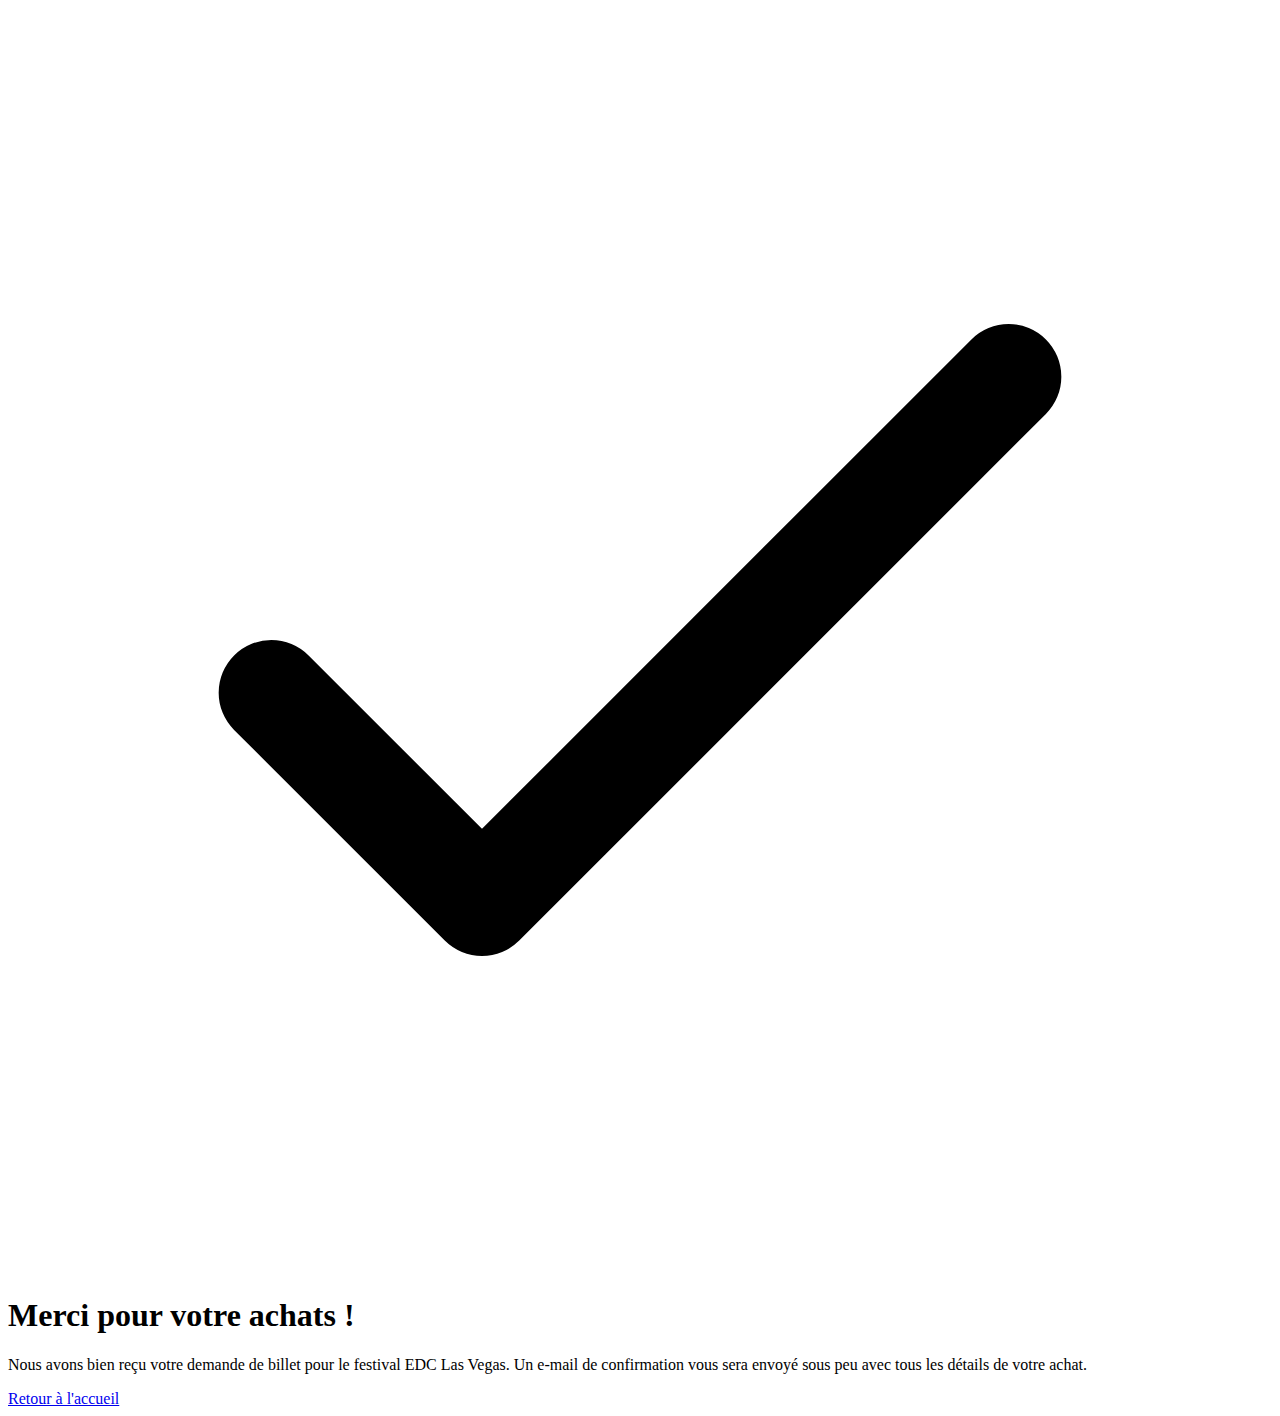
<file: confirmation.html>
<!DOCTYPE html>
<html lang="fr">

<head>
    <meta charset="UTF-8">
    <meta name="viewport" content="width=device-width, initial-scale=1.0">
    <script src="https://cdn.tailwindcss.com"></script>
    <link rel="preconnect" href="https://fonts.googleapis.com">
    <link rel="preconnect" href="https://fonts.gstatic.com" crossorigin>
    <link rel="stylesheet" href="style/css/style.css">
    <link
        href="https://fonts.googleapis.com/css2?family=Roboto:ital,wght@0,100;0,300;0,400;0,500;0,700;0,900;1,100;1,300;1,400;1,500;1,700;1,900&family=Ubuntu:ital,wght@0,300;0,400;0,500;0,700;1,300;1,400;1,500;1,700&display=swap"
        rel="stylesheet">
    <title>EDC - TICKETS CONFIRMATION</title>
</head>

<body class="bg-gray-100 flex items-center justify-center min-h-screen">

    <div class="bg-white p-8 rounded-lg shadow-lg max-w-md mx-auto">
        <div class="text-center">
            <svg class="w-16 h-16 mx-auto mb-4 text-green-500" xmlns="http://www.w3.org/2000/svg" fill="none"
                viewBox="0 0 24 24" stroke="currentColor">
                <path stroke-linecap="round" stroke-linejoin="round" stroke-width="2" d="M5 13l4 4L19 7" />
            </svg>
            <h1 class="text-2xl font-bold text-gray-900 mb-4">Merci pour votre achats !</h1>
            <p class="text-gray-700 mb-4">Nous avons bien reçu votre demande de billet pour le festival EDC Las Vegas.
                Un e-mail de confirmation vous sera envoyé sous peu avec tous les détails de votre achat.</p>
            <a href="./index.html" class="bg-pink-700 text-white px-4 py-2 rounded-md hover:bg-pink-800">Retour à
                l'accueil</a>
        </div>
    </div>

</body>

</html>
</file>
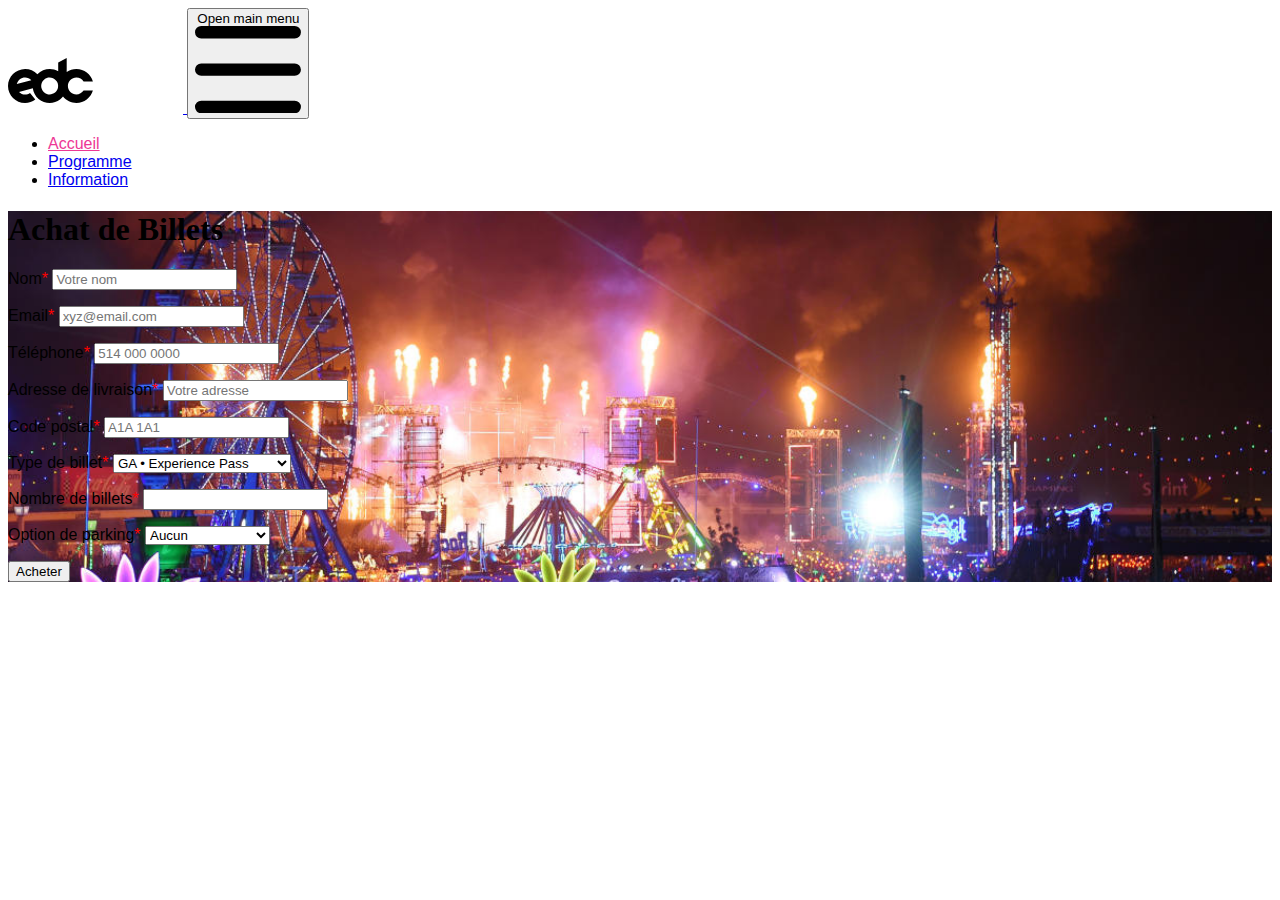
<file: form.html>
<!DOCTYPE html>
<html lang="fr">

<head>
    <meta charset="UTF-8">
    <meta name="viewport" content="width=device-width, initial-scale=1.0">
    <script src="https://cdn.tailwindcss.com"></script>
    <link rel="preconnect" href="https://fonts.googleapis.com">
    <link rel="preconnect" href="https://fonts.gstatic.com" crossorigin>
    <link rel="stylesheet" href="style/css/style.css">
    <link
        href="https://fonts.googleapis.com/css2?family=Roboto:ital,wght@0,100;0,300;0,400;0,500;0,700;0,900;1,100;1,300;1,400;1,500;1,700;1,900&family=Ubuntu:ital,wght@0,300;0,400;0,500;0,700;1,300;1,400;1,500;1,700&display=swap"
        rel="stylesheet">
    <title>EDC - TICKETS</title>
</head>

<body>
    <header class="sticky top-0">
        <nav class="bg-white border-gray-200">
            <div class="container max-w-screen-xl flex flex-wrap items-center justify-between mx-auto p-4">
                <a href="./index.html" class="flex items-center space-x-3 rtl:space-x-reverse">
                    <svg xmlns="http://www.w3.org/2000/svg" width="175" height="60" viewBox="0 0 175 60">
                        <path fill="#000000"
                            d="M50 34.6C49.3 38.5 45.7 41.5 41.7 41.5 33.9 41.5 30.2 31.4 36.3 26.5 42.3 21.6 51.5 27 50 34.6M17.1 24.5C19.5 24.5 21.7 25.6 23.3 27.2L8.8 31C9.8 27.2 13.2 24.5 17.1 24.5M68.4 41.5C63.7 41.5 59.9 37.7 59.9 33 59.9 28.3 63.7 24.5 68.4 24.5 71.4 24.5 74.1 26.1 75.6 28.4L84.9 28.4C82.8 21.3 76.2 16.1 68.4 16.1 64.8 16.1 61.5 17.2 58.7 19.1L58.7 5 50.2 9.4 50.2 18.3C43.4 14.4 34.7 15.8 29.4 21.3 26.2 17.9 21.7 16 17.1 16 7.6 16.1 0 23.7 0 33 0 42.4 7.6 50 17.1 50 20.9 50 24.4 48.7 27.3 46.6L22 39.9C20.6 41 18.8 41.5 17.1 41.5 14.8 41.5 12.6 40.6 11 38.9L24.8 35.3C25.4 39.4 27.3 43.2 30.6 45.9 36.6 51 45.7 51.3 52 46.6 53.1 45.7 54.2 44.7 55 43.6 58.3 47.6 63.2 50 68.4 50 76.2 50 82.8 44.8 84.9 37.6L75.6 37.6C74 40 71.3 41.5 68.4 41.5" />
                    </svg>
                </a>
                <button data-collapse-toggle="navbar-default" type="button"
                    class="inline-flex items-center p-2 w-10 h-10 justify-center text-sm text-gray-500 rounded-lg md:hidden hover:bg-gray-100 focus:outline-none focus:ring-2 focus:ring-gray-200 dark:text-gray-400 dark:hover:bg-gray-700 dark:focus:ring-gray-600"
                    aria-controls="navbar-default" aria-expanded="false">
                    <span class="sr-only">Open main menu</span>
                    <svg class="w-5 h-5" aria-hidden="true" xmlns="http://www.w3.org/2000/svg" fill="none"
                        viewBox="0 0 17 14">
                        <path stroke="currentColor" stroke-linecap="round" stroke-linejoin="round" stroke-width="2"
                            d="M1 1h15M1 7h15M1 13h15" />
                    </svg>
                </button>
                <div class="hidden w-full md:block md:w-auto" id="navbar-default">
                    <ul
                        class="font-medium flex flex-col p-4 md:p-0 mt-4 border border-gray-100 rounded-lg bg-gray-50 md:flex-row md:space-x-8 rtl:space-x-reverse md:mt-0 md:border-0 md:bg-white dark:bg-gray-800 md:dark:bg-gray-900 dark:border-gray-700">
                        <li>
                            <a href="./index.html"
                                class="custom-pink md:hover:text-pink-600 block py-2 px-3 rounded md:bg-transparent md:p-0"
                                aria-current="page">Accueil</a>
                        </li>
                        <li>
                            <a href="./programme.html"
                                class="block py-2 px-3 text-gray-900 rounded hover:bg-gray-100 md:hover:bg-transparent md:border-0 md:hover:text-pink-600 md:p-0">Programme</a>
                        </li>
                        <li>
                            <a href="./information.html"
                                class="block py-2 px-3 text-gray-900 rounded hover:bg-gray-100 md:hover:bg-transparent md:border-0 md:hover:text-pink-600 md:p-0">Information</a>
                        </li>
                    </ul>
                </div>
            </div>
        </nav>
    </header>

    <main class="background-form flex items-center justify-center min-h-screen">
        <div class="container mx-auto max-w-screen-xl px-4">
            <form action="./confirmation.html" class="bg-white p-8 rounded shadow-lg grid grid-cols-12 gap-4 form"
                id="form" novalidate onsubmit="return validateForm()">

                <h1 class="col-span-12 text-center text-2xl font-bold text-pink-700">Achat de Billets</h1>

                <!-- Nom -->
                <div class="col-span-12 sm:col-span-6 form__input-control">
                    <label class="block text-purple-700 font-bold mb-2" for="nom">Nom<span
                            class="asterix">*</span></label>
                    <input class="w-full px-3 py-2 border rounded-md" type="text" id="nom" name="nom"
                        placeholder="Votre nom" required>
                    <div class="form__errorMessage"></div>
                </div>

                <!-- Email -->
                <div class="col-span-12 sm:col-span-6 form__input-control">
                    <label class="block text-purple-700 font-bold mb-2" for="email">Email<span
                            class="asterix">*</span></label>
                    <input class="w-full px-3 py-2 border rounded-md" type="email" id="email" name="email"
                        placeholder="xyz@email.com" required>
                    <div class="form__errorMessage"></div>
                </div>

                <!-- Téléphone -->
                <div class="col-span-12 sm:col-span-6 form__input-control">
                    <label class="block text-purple-700 font-bold mb-2" for="telephone">Téléphone<span
                            class="asterix">*</span></label>
                    <input class="w-full px-3 py-2 border rounded-md" type="tel" id="telephone" name="telephone"
                        placeholder="514 000 0000" required>
                    <div class="form__errorMessage"></div>
                </div>

                <!-- Adresse de livraison -->
                <div class="col-span-12 sm:col-span-6 form__input-control">
                    <label class="block text-purple-700 font-bold mb-2" for="adresse">Adresse de livraison<span
                            class="asterix">*</span></label>
                    <input class="w-full px-3 py-2 border rounded-md" type="text" id="adresse" name="adresse"
                        placeholder="Votre adresse" required>
                    <div class="form__errorMessage"></div>
                </div>

                <!-- Code postal -->
                <div class="col-span-12 sm:col-span-6 form__input-control">
                    <label class="block text-purple-700 font-bold mb-2" for="code_postal">Code postal<span
                            class="asterix">*</span></label>
                    <input class="w-full px-3 py-2 border rounded-md" type="text" id="code_postal" name="code_postal"
                        placeholder="A1A 1A1" required>
                    <div class="form__errorMessage"></div>
                </div>

                <!-- Type de billet -->
                <div class="col-span-12 sm:col-span-6 form__input-control">
                    <label class="block text-purple-700 font-bold mb-2" for="type_billet">Type de billet<span
                            class="asterix">*</span></label>
                    <select class="w-full px-3 py-2 border rounded-md" id="type_billet" name="type_billet" required>
                        <option value="standard">GA • Experience Pass</option>
                        <option value="vip">GA+ • Experience Plus</option>
                        <option value="premium">VIP • Elevated Experience</option>
                    </select>
                    <div class="form__errorMessage"></div>
                </div>

                <!-- Nombre de billets -->
                <div class="col-span-12 sm:col-span-6 form__input-control">
                    <label class="block text-purple-700 font-bold mb-2" for="nombre_billets">Nombre de billets<span
                            class="asterix">*</span></label>
                    <input class="w-full px-3 py-2 border rounded-md" type="number" id="nombre_billets"
                        name="nombre_billets" required min="1">
                    <div class="form__errorMessage"></div>
                </div>

                <!-- Option de parking -->
                <div class="col-span-12 sm:col-span-6 form__input-control">
                    <label class="block text-purple-700 font-bold mb-2" for="parking">Option de parking<span
                            class="asterix">*</span></label>
                    <select class="w-full px-3 py-2 border rounded-md" id="parking" name="parking" required>
                        <option value="aucun">Aucun</option>
                        <option value="standard">Parking Standard</option>
                        <option value="vip">Parking VIP</option>
                        <option value="pmr">Parking PMR</option>
                    </select>
                    <div class="form__errorMessage"></div>
                </div>

                <!-- Bouton de soumission -->
                <div class="col-span-12 text-center">
                    <button
                        class="bg-pink-700 text-white px-6 py-2 rounded-md hover:bg-pink-800 focus:outline-none focus:ring-2 focus:ring-purple-700">Acheter</button>
                </div>

            </form>
        </div>
    </main>

    <footer></footer>
    <script src="./script/validationScript.js"></script>
</body>

</html>
</file>
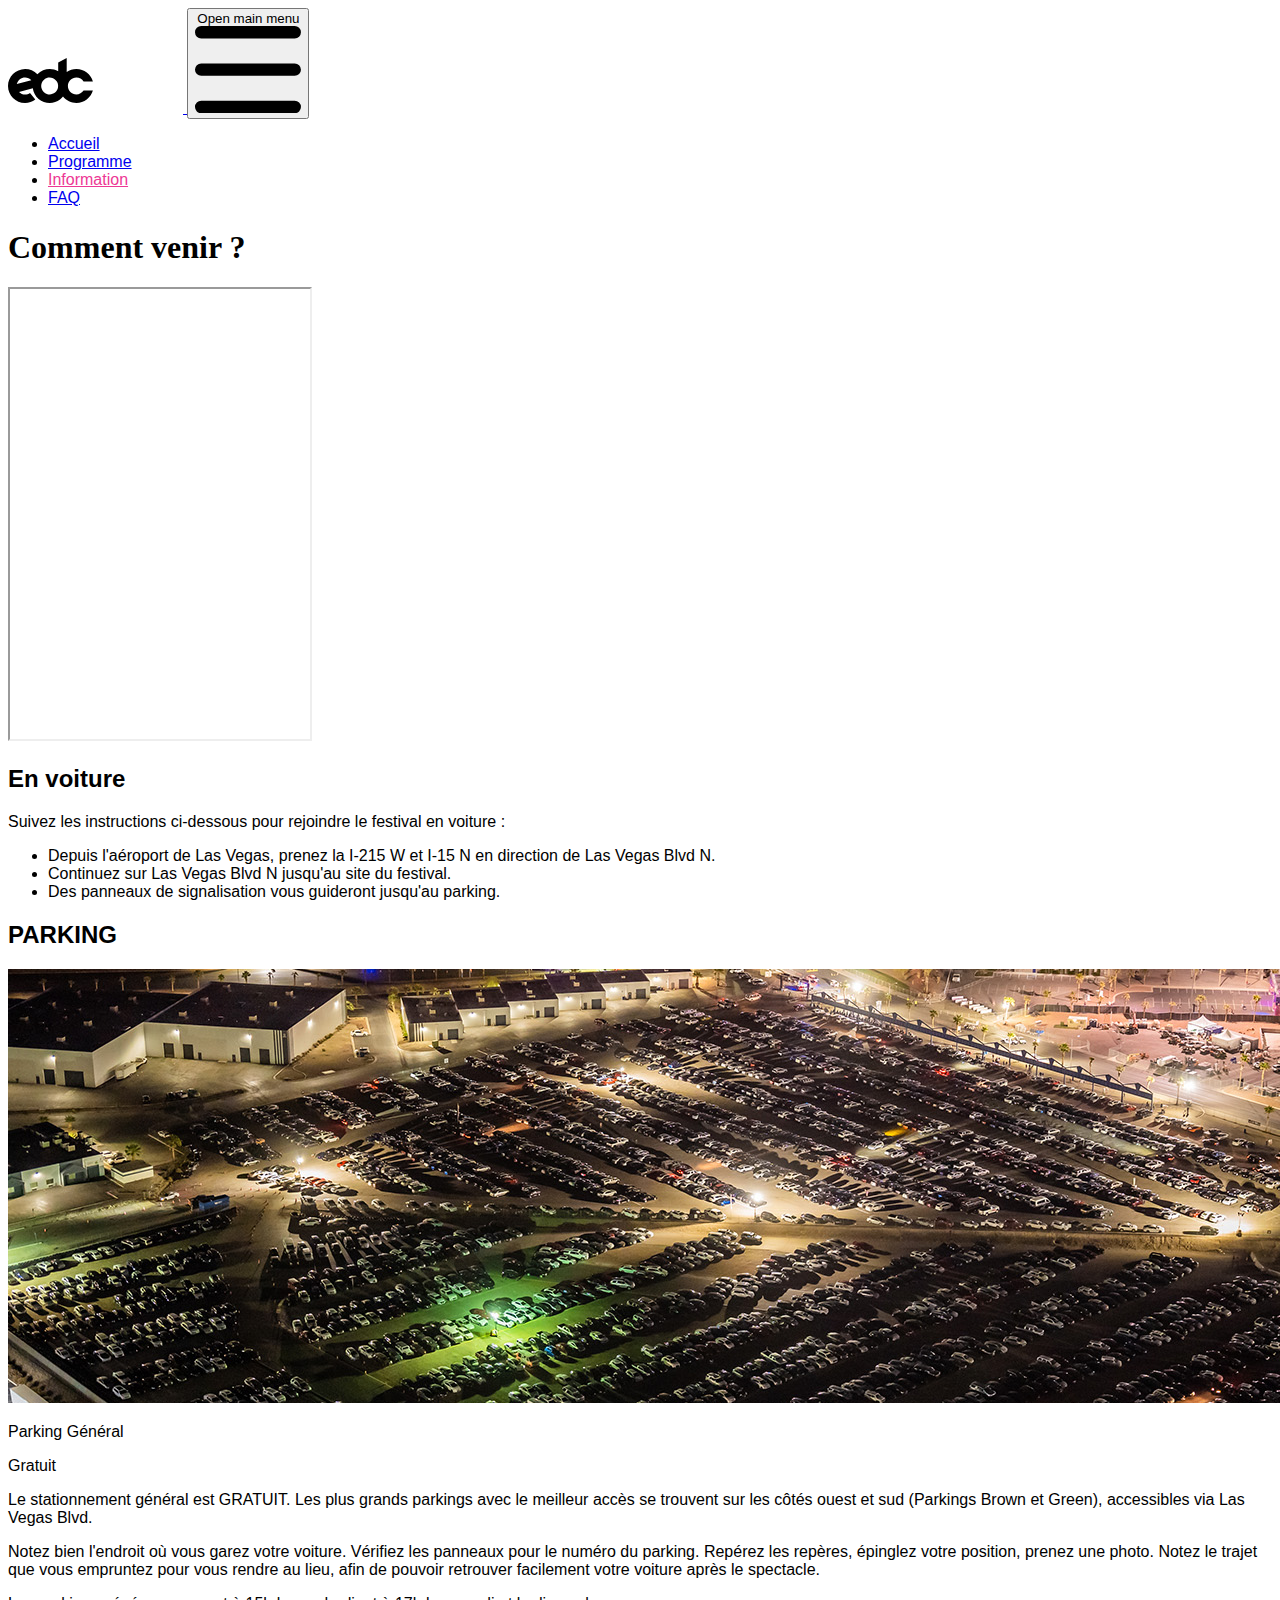
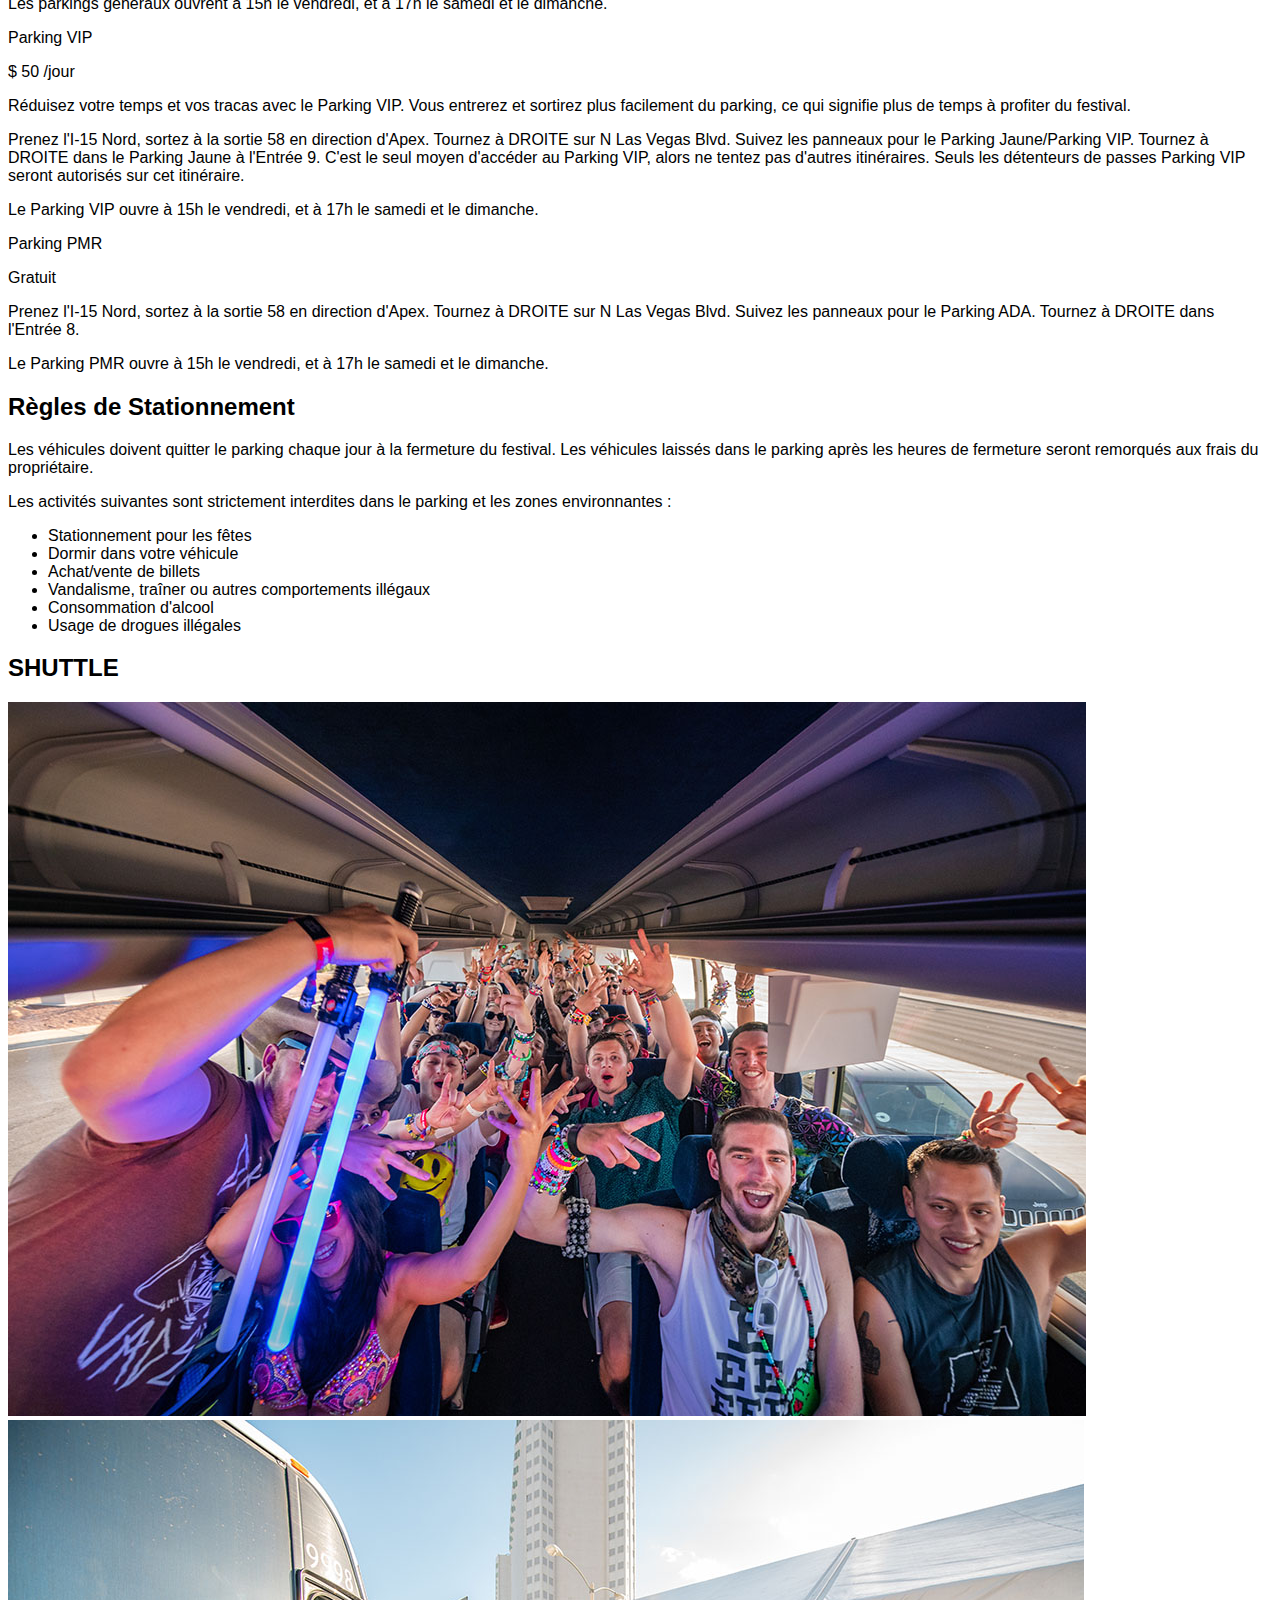
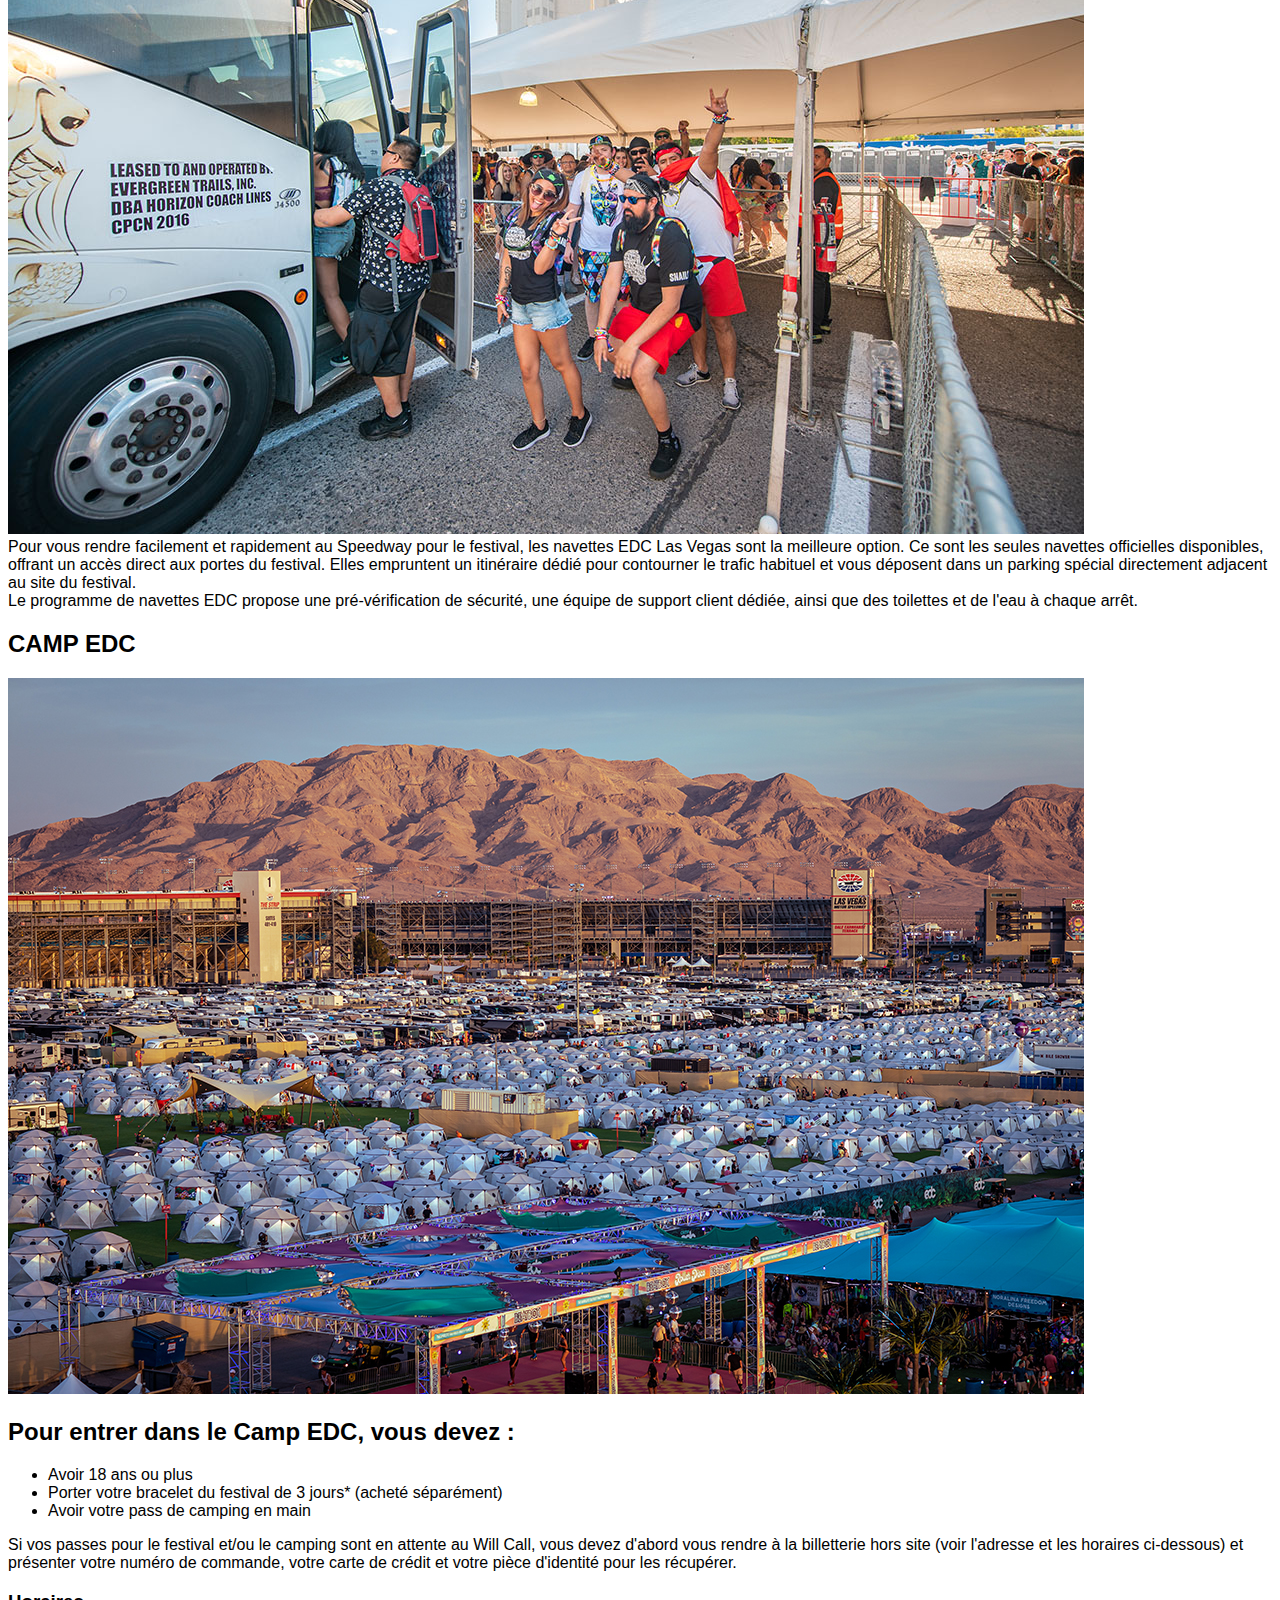
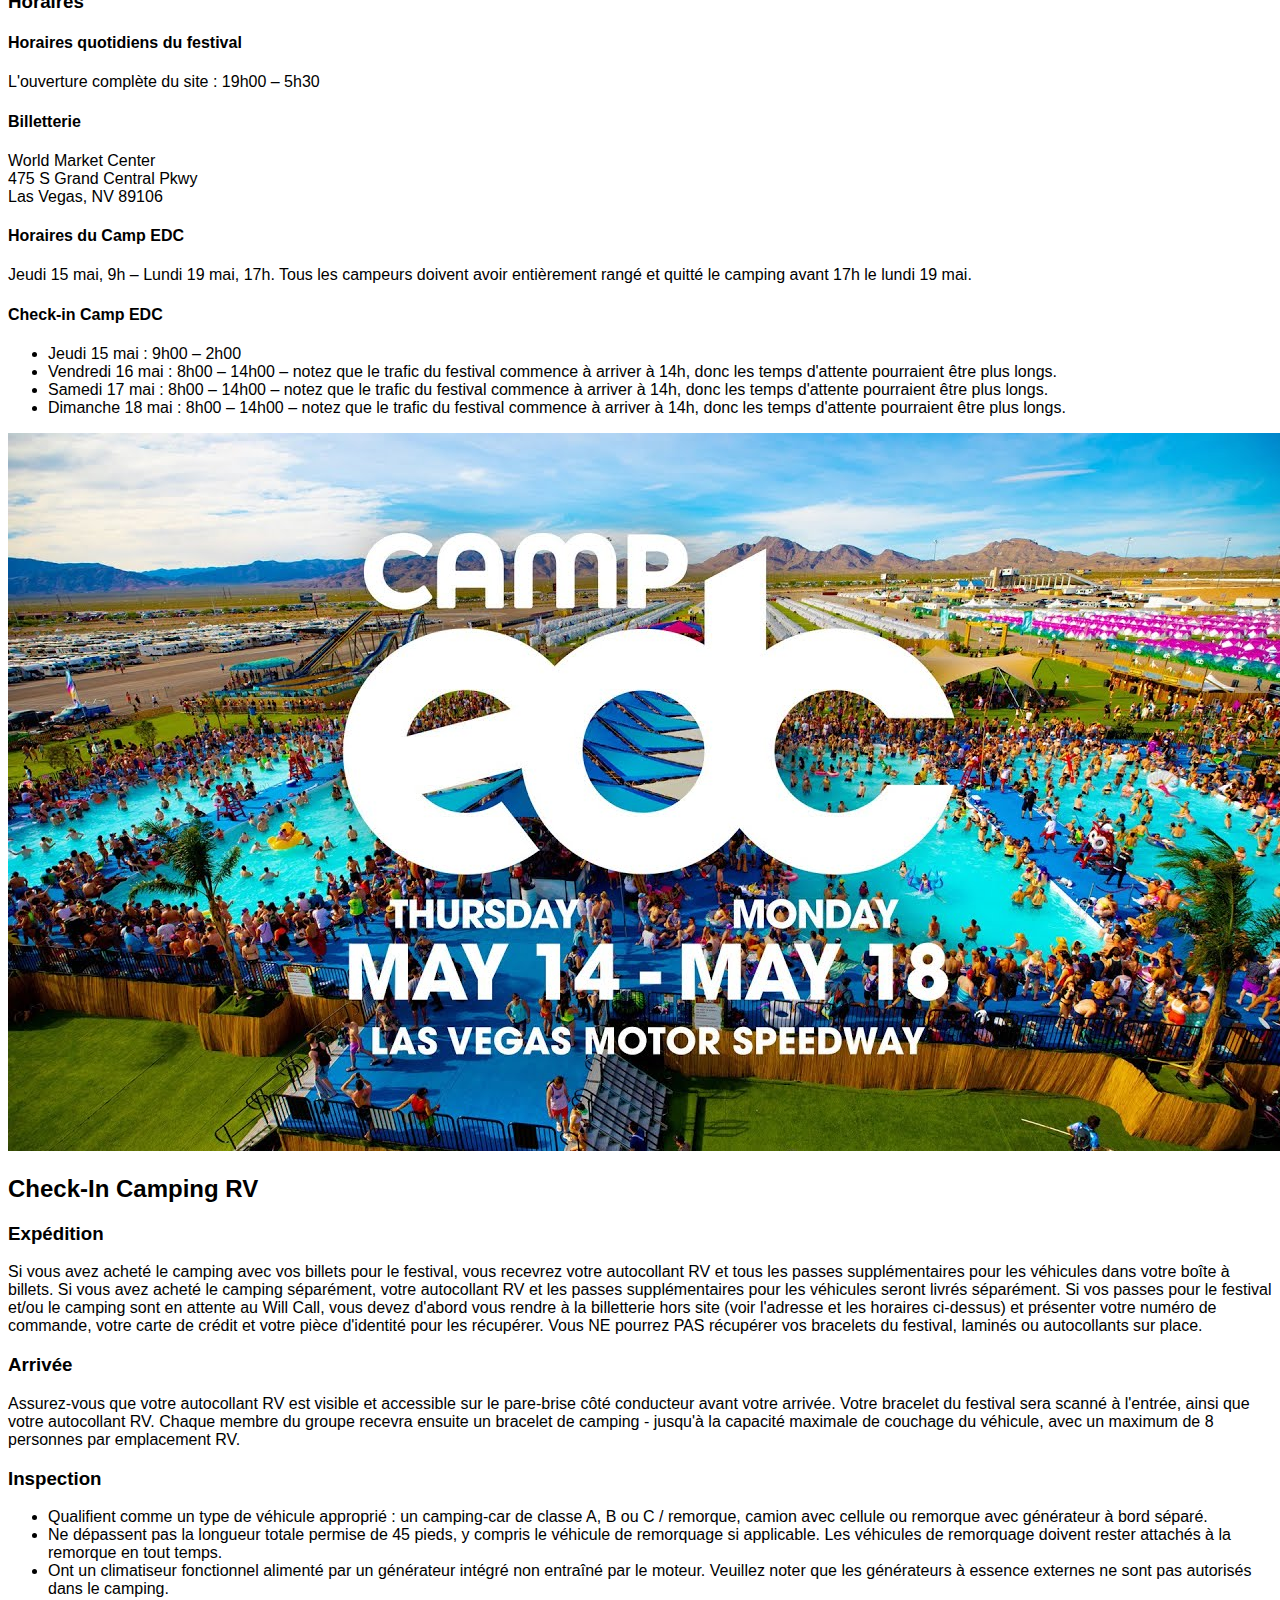
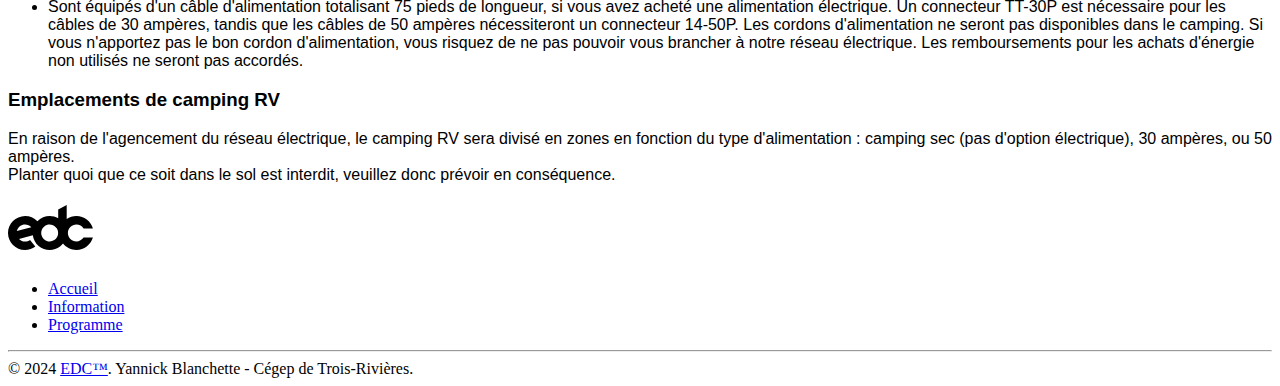
<file: information.html>
<!DOCTYPE html>
<html lang="fr">

<head>
    <meta charset="UTF-8">
    <meta name="viewport" content="width=device-width, initial-scale=1.0">
    <script src="https://cdn.tailwindcss.com"></script>
    <link rel="preconnect" href="https://fonts.googleapis.com">
    <link rel="preconnect" href="https://fonts.gstatic.com" crossorigin>
    <link rel="stylesheet" href="https://cdnjs.cloudflare.com/ajax/libs/font-awesome/6.0.0-beta3/css/all.min.css">
    <link rel="stylesheet" href="https://cdnjs.cloudflare.com/ajax/libs/font-awesome/6.5.2/css/all.min.css">
    <link rel="preconnect" href="https://fonts.googleapis.com">
    <link rel="preconnect" href="https://fonts.gstatic.com" crossorigin>
    <link rel="preconnect" href="https://fonts.googleapis.com">
    <link rel="preconnect" href="https://fonts.gstatic.com" crossorigin>
    <!-- favicon -->
    <link rel="shortcut icon" href="./favicon.png" type="image/x-icon">
    <link
        href="https://fonts.googleapis.com/css2?family=Calistoga&family=Oswald:wght@200..700&family=Roboto:ital,wght@0,100;0,300;0,400;0,500;0,700;0,900;1,100;1,300;1,400;1,500;1,700;1,900&family=Ubuntu:ital,wght@0,300;0,400;0,500;0,700;1,300;1,400;1,500;1,700&display=swap"
        rel="stylesheet">
    <link
        href="https://fonts.googleapis.com/css2?family=Oswald:wght@200..700&family=Roboto:ital,wght@0,100;0,300;0,400;0,500;0,700;0,900;1,100;1,300;1,400;1,500;1,700;1,900&family=Ubuntu:ital,wght@0,300;0,400;0,500;0,700;1,300;1,400;1,500;1,700&display=swap"
        rel="stylesheet">
    <link
        href="https://fonts.googleapis.com/css2?family=Roboto:ital,wght@0,100;0,300;0,400;0,500;0,700;0,900;1,100;1,300;1,400;1,500;1,700;1,900&family=Ubuntu:ital,wght@0,300;0,400;0,500;0,700;1,300;1,400;1,500;1,700&display=swap"
        rel="stylesheet">
    <link href="https://cdn.jsdelivr.net/npm/daisyui@4.12.10/dist/full.min.css" rel="stylesheet" type="text/css">
    <link rel="stylesheet" href="style/css/style.css">
    <title>EDC INFORMATION</title>
</head>

<body>
    <header class="sticky top-0">
        <nav class="bg-white border-gray-200">
            <div class="container max-w-screen-xl flex flex-wrap items-center justify-between mx-auto p-4">
                <a href="./index.html" class="flex items-center space-x-3 rtl:space-x-reverse">
                    <svg xmlns="http://www.w3.org/2000/svg" width="175" height="60" viewBox="0 0 175 60">
                        <path fill="#000000"
                            d="M50 34.6C49.3 38.5 45.7 41.5 41.7 41.5 33.9 41.5 30.2 31.4 36.3 26.5 42.3 21.6 51.5 27 50 34.6M17.1 24.5C19.5 24.5 21.7 25.6 23.3 27.2L8.8 31C9.8 27.2 13.2 24.5 17.1 24.5M68.4 41.5C63.7 41.5 59.9 37.7 59.9 33 59.9 28.3 63.7 24.5 68.4 24.5 71.4 24.5 74.1 26.1 75.6 28.4L84.9 28.4C82.8 21.3 76.2 16.1 68.4 16.1 64.8 16.1 61.5 17.2 58.7 19.1L58.7 5 50.2 9.4 50.2 18.3C43.4 14.4 34.7 15.8 29.4 21.3 26.2 17.9 21.7 16 17.1 16 7.6 16.1 0 23.7 0 33 0 42.4 7.6 50 17.1 50 20.9 50 24.4 48.7 27.3 46.6L22 39.9C20.6 41 18.8 41.5 17.1 41.5 14.8 41.5 12.6 40.6 11 38.9L24.8 35.3C25.4 39.4 27.3 43.2 30.6 45.9 36.6 51 45.7 51.3 52 46.6 53.1 45.7 54.2 44.7 55 43.6 58.3 47.6 63.2 50 68.4 50 76.2 50 82.8 44.8 84.9 37.6L75.6 37.6C74 40 71.3 41.5 68.4 41.5" />
                    </svg>
                </a>
                <button data-collapse-toggle="navbar-default" type="button"
                    class="inline-flex items-center p-2 w-10 h-10 justify-center text-sm text-gray-500 rounded-lg md:hidden hover:bg-gray-100 focus:outline-none focus:ring-2 focus:ring-gray-200 dark:text-gray-400 dark:hover:bg-gray-700 dark:focus:ring-gray-600"
                    aria-controls="navbar-default" aria-expanded="false">
                    <span class="sr-only">Open main menu</span>
                    <svg class="w-5 h-5" aria-hidden="true" xmlns="http://www.w3.org/2000/svg" fill="none"
                        viewBox="0 0 17 14">
                        <path stroke="currentColor" stroke-linecap="round" stroke-linejoin="round" stroke-width="2"
                            d="M1 1h15M1 7h15M1 13h15" />
                    </svg>
                </button>
                <div class="hidden w-full md:block md:w-auto" id="navbar-default">
                    <ul
                        class="font-medium flex flex-col p-4 md:p-0 mt-4 border border-gray-100 rounded-lg bg-gray-50 md:flex-row md:space-x-8 rtl:space-x-reverse md:mt-0 md:border-0 md:bg-white dark:bg-gray-800 md:dark:bg-gray-900 dark:border-gray-700">
                        <li>
                            <a href="./index.html"
                                class="TEXT-GRAY-900 block py-2 px-3 rounded md:bg-transparent md:p-0 md:hover:text-pink-600"
                                aria-current="page">Accueil</a>
                        </li>
                        <li>
                            <a href="./programme.html"
                                class="block py-2 px-3 text-gray-900 rounded hover:bg-gray-100 md:hover:bg-transparent md:border-0 md:hover:text-pink-600 md:p-0">Programme</a>
                        </li>
                        <li>
                            <a href="./information.html"
                                class="block py-2 px-3 custom-pink rounded hover:bg-gray-100 md:hover:bg-transparent md:border-0 md:hover:text-pink-600 md:p-0">Information</a>
                        </li>
                        <li>
                            <a href="./faq.html"
                                class="block py-2 px-3 text-gray-900 rounded hover:bg-gray-100 md:hover:bg-transparent md:border-0 md:hover:text-pink-600 md:p-0">FAQ</a>
                        </li>
                    </ul>
                </div>
            </div>
        </nav>
    </header>

    <main class="bg-gradient-to-r from-blue-700 to-pink-700">
        <div>
            <div class="text-white text-center">
                <h1 class="text-5xl font-bold mb-12 pt-12 text-white">Comment venir ?</h1>
                <div class="grid grid-cols-12 gap-6 container mx-auto max-w-screen-xl">
                    <!-- Google Maps iframe -->
                    <div class="col-span-12 lg:col-span-6 md:col-span-6 mb-6">
                        <iframe
                            src="https://www.google.com/maps/embed?pb=!1m18!1m12!1m3!1d12866.748915417083!2d-115.01816162281062!3d36.271371700701835!2m3!1f0!2f0!3f0!3m2!1i1024!2i768!4f13.1!3m3!1m2!1s0x80c8e7c8e904e29d%3A0x28b930a89d67d6fa!2sEDC%20Las%20Vegas!5e0!3m2!1sfr!2sca!4v1723051002399!5m2!1sfr!2sca"
                            height="450" allowfullscreen="" loading="lazy" referrerpolicy="no-referrer-when-downgrade"
                            class="rounded-md iframe-google"></iframe>
                    </div>
                    <!-- Instruction pour venir en voiture -->
                    <div
                        class="col-span-12 lg:col-span-6 md:col-span-6 mb-6 bg-white text-black rounded p-4 border-4 border-black">
                        <h2 class="text-4xl font-bold mb-4 mt-20">En voiture <i class="fa-solid fa-car"></i></h2>
                        <p class="text-xl font-bold">Suivez les instructions ci-dessous pour rejoindre le festival en
                            voiture :</p>
                        <ul class="list-none ml-6 mt-2">
                            <li>Depuis l'aéroport de Las Vegas, prenez la I-215 W et I-15 N en direction de Las Vegas
                                Blvd N.</li>
                            <li>Continuez sur Las Vegas Blvd N jusqu'au site du festival.</li>
                            <li>Des panneaux de signalisation vous guideront jusqu'au parking.</li>
                        </ul>
                    </div>
                    <div class="col-span-12 bg-purple-900 p-6 mb-5 mt-5 rounded">
                        <h2 class="text-5xl font-bold col-span-12 text-white">PARKING <i
                                class="fa-solid fa-square-parking"></i></h2>
                    </div>

                    <img src="./images/parking-lot.png" alt="stationnement image" class="col-span-12">
                    <!-- Parking GENERAL -->
                    <div class="col-span-12 md:col-span-6 lg:col-span-4 mb-6 flex justify-center">
                        <div
                            class="w-full max-w-sm p-4 bg-white border-4 border-green-500 rounded-lg shadow sm:p-8 dark:bg-gray-800 dark:border-gray-700 col-span-4">
                            <p class="mb-4 text-2xl font-medium text-black">Parking Général</p>
                            <div class="items-baseline text-black pb-3">
                                <span class="text-5xl font-extrabold tracking-tight text-pink-700">Gratuit</span>
                            </div>
                            <div class="mb-8 font-light text-black">
                                <p class="mb-4 font-bold">
                                    Le stationnement général est GRATUIT. Les plus grands parkings avec le meilleur
                                    accès se
                                    trouvent
                                    sur les côtés ouest et sud (Parkings Brown et Green), accessibles via Las Vegas
                                    Blvd.
                                </p>

                                <p class="mb-4 font-bold">
                                    Notez bien l'endroit où vous garez votre voiture. Vérifiez les panneaux pour le
                                    numéro
                                    du parking.
                                    Repérez les repères, épinglez votre position, prenez une photo. Notez le trajet que
                                    vous
                                    empruntez
                                    pour vous rendre au lieu, afin de pouvoir retrouver facilement votre voiture après
                                    le
                                    spectacle.
                                </p>

                                <p class="font-bold">
                                    Les parkings généraux ouvrent à 15h le vendredi, et à 17h le samedi et le dimanche.
                                </p>
                            </div>
                        </div>
                    </div>
                    <!-- card 2 -->
                    <div class="col-span-12 md:col-span-6 lg:col-span-4 mb-6 flex justify-center">
                        <div
                            class="w-full max-w-sm p-4 bg-white border-4 border-yellow-400 rounded-lg shadow sm:p-8 dark:bg-gray-800 dark:border-gray-700 col-span-4">
                            <p class="mb-4 text-2xl font-medium text-black">Parking VIP</p>
                            <div class="items-baseline text-gray-900 dark:text-white pb-3">
                                <span class="text-3xl font-semibold text-pink-700">$</span>
                                <span class="text-5xl font-extrabold tracking-tight text-pink-700">50</span>
                                <span class="ms-1 text-xl font-normal text-pink-700">/jour</span>
                            </div>
                            <div class="mb-8 font-light text-black">
                                <p class="mb-4 font-bold">Réduisez votre temps et vos tracas avec le Parking VIP.
                                    Vous
                                    entrerez et sortirez plus
                                    facilement du parking, ce qui signifie plus de temps à profiter du festival.</p>

                                <p class="mb-4 font-bold">Prenez l'I-15 Nord, sortez à la sortie 58 en direction d'Apex.
                                    Tournez à DROITE sur N Las
                                    Vegas Blvd. Suivez les panneaux pour le Parking Jaune/Parking VIP. Tournez à
                                    DROITE
                                    dans
                                    le Parking Jaune à l'Entrée 9. C'est le seul moyen d'accéder au Parking VIP,
                                    alors
                                    ne
                                    tentez pas d'autres itinéraires. Seuls les détenteurs de passes Parking VIP
                                    seront
                                    autorisés sur cet itinéraire.</p>

                                <p class="font-bold">Le Parking VIP ouvre à 15h le vendredi, et à 17h le samedi et
                                    le
                                    dimanche.</p>
                            </div>
                        </div>
                    </div>
                    <!-- card 3 -->
                    <div class="col-span-12 md:col-span-6 lg:col-span-4 mb-6 flex justify-center">
                        <div
                            class="w-full max-w-sm p-4 bg-white border-4 border-red-600 rounded-lg shadow sm:p-8 dark:bg-gray-800 dark:border-gray-700 col-span-4">
                            <p class="mb-4 text-2xl font-medium text-black">Parking PMR</p>
                            <div class="items-baseline text-gray-900 mb-3">
                                <span class="text-5xl font-extrabold tracking-tight text-pink-700">Gratuit</span>
                            </div>
                            <div class="mb-8 font-light text-black">
                                <p class="mb-4 font-bold">Prenez l'I-15 Nord, sortez à la sortie 58 en direction d'Apex.
                                    Tournez à DROITE sur N Las
                                    Vegas Blvd. Suivez les panneaux pour le Parking ADA. Tournez à DROITE dans l'Entrée
                                    8.
                                </p>

                                <p class="font-bold">Le Parking PMR ouvre à 15h le vendredi, et à 17h le samedi et le
                                    dimanche.</p>
                            </div>
                        </div>
                    </div>
                </div>
                <!-- Section pour les reglements parking -->
                <div class="grid grid-cols-12 gap-6 mt-6 container mx-auto max-w-screen-xl">
                    <div
                        class="col-span-12 mb-6 bg-white text-black rounded p-6 flex flex-col items-center border-4 border-black">
                        <h2 class="text-3xl font-bold mb-4">Règles de Stationnement</h2>
                        <p class="text-xl font-bold mb-4">Les véhicules doivent quitter le parking chaque jour à la
                            fermeture du festival. Les véhicules laissés dans le parking après les heures de fermeture
                            seront remorqués aux frais du propriétaire.</p>
                        <p class="text-lg mb-4 font-bold">Les activités suivantes sont strictement interdites dans le
                            parking et les zones environnantes :</p>
                        <ul class="list-disc list-inside text-lg mb-4">
                            <li>Stationnement pour les fêtes</li>
                            <li>Dormir dans votre véhicule</li>
                            <li>Achat/vente de billets</li>
                            <li>Vandalisme, traîner ou autres comportements illégaux</li>
                            <li>Consommation d'alcool</li>
                            <li>Usage de drogues illégales</li>
                        </ul>
                    </div>
                </div>
                <div class="grid grid-cols-12 gap-6 mt-6 container mx-auto max-w-screen-xl">
                    <div class="col-span-12 bg-purple-900 p-4 mb-5 mt-5">
                        <h2 class="text-5xl font-bold mb-4 mt-4 text-center col-span-12 text-white">SHUTTLE <i
                                class="fa-solid fa-bus"></i></h2>
                    </div>

                    <img src="./images/shuttle.png" alt="Shuttle" class="mx-auto col-span-6 rounded">
                    <img src="./images/shuttle-2.png" alt="Shuttle" class="mx-auto col-span-6 rounded">
                    <div class="col-span-12 text-black font-bold bg-white p-6 mb-2 rounded border-4 border-black">
                        <div class="mb-4">Pour vous rendre facilement et rapidement au Speedway pour le festival, les
                            navettes EDC
                            Las Vegas sont la meilleure option. Ce sont les seules navettes officielles disponibles,
                            offrant un
                            accès direct aux portes du festival. Elles empruntent un itinéraire dédié pour contourner le
                            trafic
                            habituel et vous déposent dans un parking spécial directement adjacent au site du festival.
                        </div>

                        <div>Le programme de navettes EDC propose une pré-vérification de sécurité, une équipe de
                            support client
                            dédiée, ainsi que des toilettes et de l'eau à chaque arrêt.</div>
                    </div>
                </div>
                <div class="grid grid-cols-12 gap-6 mt-6 container mx-auto max-w-screen-xl">
                    <div class="col-span-12 bg-purple-900 p-4 mb-5 mt-5">
                        <h2 class="text-5xl font-bold mb-4 mt-4 text-center col-span-12 text-white">CAMP EDC <i
                                class="fa-solid fa-tent"></i></h2>
                    </div>
                    <img src="./images/camp-edc-banner.png" alt="Camp EDC" class="mx-auto col-span-12 rounded">
                    <div class="col-span-12 md:col-span-8 lg:col-span-6 bg-gray-100 p-6 rounded-lg shadow-md mb-10">
                        <h2 class="text-2xl font-semibold text-gray-800 mb-4">Pour entrer dans le Camp EDC, vous devez :
                        </h2>
                        <ul class="list-disc list-inside text-gray-700 mb-6">
                            <li>Avoir 18 ans ou plus</li>
                            <li>Porter votre bracelet du festival de 3 jours* (acheté séparément)</li>
                            <li>Avoir votre pass de camping en main</li>
                        </ul>
                        <p class="text-gray-700 mb-6">
                            Si vos passes pour le festival et/ou le camping sont en attente au Will Call, vous devez
                            d'abord vous rendre à la billetterie hors site (voir l'adresse et les horaires ci-dessous)
                            et présenter votre numéro de commande, votre carte de crédit et votre pièce d'identité pour
                            les récupérer.
                        </p>

                        <h3 class="text-xl font-semibold text-gray-800 mb-2">Horaires</h3>
                        <div class="mb-6">
                            <h4 class="font-semibold text-gray-800">Horaires quotidiens du festival</h4>
                            <p class="text-gray-700">L'ouverture complète du site : 19h00 – 5h30</p>
                        </div>

                        <div class="mb-6">
                            <h4 class="font-semibold text-gray-800">Billetterie</h4>
                            <p class="text-gray-700">World Market Center<br>475 S Grand Central Pkwy<br>Las Vegas, NV
                                89106</p>
                        </div>

                        <div class="mb-6">
                            <h4 class="font-semibold text-gray-800">Horaires du Camp EDC</h4>
                            <p class="text-gray-700">Jeudi 15 mai, 9h – Lundi 19 mai, 17h. Tous les campeurs doivent
                                avoir entièrement rangé et quitté le camping avant 17h le lundi 19 mai.</p>
                        </div>

                        <div class="mb-6">
                            <h4 class="font-semibold text-gray-800">Check-in Camp EDC</h4>
                            <ul class="list-disc list-inside text-gray-700">
                                <li>Jeudi 15 mai : 9h00 – 2h00</li>
                                <li>Vendredi 16 mai : 8h00 – 14h00 – notez que le trafic du festival commence à arriver
                                    à 14h, donc les temps d'attente pourraient être plus longs.</li>
                                <li>Samedi 17 mai : 8h00 – 14h00 – notez que le trafic du festival commence à arriver à
                                    14h, donc les temps d'attente pourraient être plus longs.</li>
                                <li>Dimanche 18 mai : 8h00 – 14h00 – notez que le trafic du festival commence à arriver
                                    à 14h, donc les temps d'attente pourraient être plus longs.</li>
                            </ul>
                            <img src="./images/camp-edc.png" alt="Camp EDC" class="mx-auto col-span-6 rounded mt-10">
                        </div>
                    </div>
                    <div class="col-span-12 md:col-span-4 lg:col-span-6 bg-gray-100 p-6 rounded-lg shadow-md mb-10">
                        <h2 class="text-2xl font-semibold text-gray-800 mb-4">Check-In Camping RV</h2>

                        <h3 class="text-xl font-semibold text-gray-800 mb-2">Expédition</h3>
                        <p class="text-gray-700 mb-6">
                            Si vous avez acheté le camping avec vos billets pour le festival, vous recevrez votre
                            autocollant RV et tous les passes supplémentaires pour les véhicules dans votre boîte à
                            billets. Si vous avez acheté le camping séparément, votre autocollant RV et les passes
                            supplémentaires pour les véhicules seront livrés séparément. Si vos passes pour le festival
                            et/ou le camping sont en attente au Will Call, vous devez d'abord vous rendre à la
                            billetterie hors site (voir l'adresse et les horaires ci-dessus) et présenter votre numéro
                            de commande, votre carte de crédit et votre pièce d'identité pour les récupérer. Vous NE
                            pourrez PAS récupérer vos bracelets du festival, laminés ou autocollants sur place.
                        </p>

                        <h3 class="text-xl font-semibold text-gray-800 mb-2">Arrivée</h3>
                        <p class="text-gray-700 mb-6">
                            Assurez-vous que votre autocollant RV est visible et accessible sur le pare-brise côté
                            conducteur avant votre arrivée. Votre bracelet du festival sera scanné à l'entrée, ainsi que
                            votre autocollant RV. Chaque membre du groupe recevra ensuite un bracelet de camping -
                            jusqu'à la capacité maximale de couchage du véhicule, avec un maximum de 8 personnes par
                            emplacement RV.
                        </p>

                        <h3 class="text-xl font-semibold text-gray-800 mb-2">Inspection</h3>
                        <ul class="list-disc list-inside text-gray-700 mb-6">
                            <li>Qualifient comme un type de véhicule approprié : un camping-car de classe A, B ou C /
                                remorque, camion avec cellule ou remorque avec générateur à bord séparé.</li>
                            <li>Ne dépassent pas la longueur totale permise de 45 pieds, y compris le véhicule de
                                remorquage si applicable. Les véhicules de remorquage doivent rester attachés à la
                                remorque en tout temps.</li>
                            <li>Ont un climatiseur fonctionnel alimenté par un générateur intégré non entraîné par le
                                moteur. Veuillez noter que les générateurs à essence externes ne sont pas autorisés dans
                                le camping.</li>
                            <li>Sont équipés d'un câble d'alimentation totalisant 75 pieds de longueur, si vous avez
                                acheté une alimentation électrique. Un connecteur TT-30P est nécessaire pour les câbles
                                de 30 ampères, tandis que les câbles de 50 ampères nécessiteront un connecteur 14-50P.
                                Les cordons d'alimentation ne seront pas disponibles dans le camping. Si vous n'apportez
                                pas le bon cordon d'alimentation, vous risquez de ne pas pouvoir vous brancher à notre
                                réseau électrique. Les remboursements pour les achats d'énergie non utilisés ne seront
                                pas accordés.</li>
                        </ul>

                        <h3 class="text-xl font-semibold text-gray-800 mb-2">Emplacements de camping RV</h3>
                        <p class="text-gray-700">
                            En raison de l'agencement du réseau électrique, le camping RV sera divisé en zones en
                            fonction du type d'alimentation : camping sec (pas d'option électrique), 30 ampères, ou 50
                            ampères. <br>
                            Planter quoi que ce soit dans le sol est interdit, veuillez donc prévoir en conséquence.
                        </p>
                    </div>
                </div>
            </div>
        </div>
    </main>

    <footer class="bg-white rounded-lg shadow dark:bg-gray-900">
        <div class="w-full max-w-screen-xl mx-auto p-4 md:py-8">
            <div class="sm:flex sm:items-center sm:justify-between">
                <a href="./index.html" class="flex items-center mb-4 sm:mb-0 space-x-3 rtl:space-x-reverse">
                    <svg xmlns="http://www.w3.org/2000/svg" width="175" height="60" viewBox="0 0 175 60">
                        <path fill="#000000"
                            d="M50 34.6C49.3 38.5 45.7 41.5 41.7 41.5 33.9 41.5 30.2 31.4 36.3 26.5 42.3 21.6 51.5 27 50 34.6M17.1 24.5C19.5 24.5 21.7 25.6 23.3 27.2L8.8 31C9.8 27.2 13.2 24.5 17.1 24.5M68.4 41.5C63.7 41.5 59.9 37.7 59.9 33 59.9 28.3 63.7 24.5 68.4 24.5 71.4 24.5 74.1 26.1 75.6 28.4L84.9 28.4C82.8 21.3 76.2 16.1 68.4 16.1 64.8 16.1 61.5 17.2 58.7 19.1L58.7 5 50.2 9.4 50.2 18.3C43.4 14.4 34.7 15.8 29.4 21.3 26.2 17.9 21.7 16 17.1 16 7.6 16.1 0 23.7 0 33 0 42.4 7.6 50 17.1 50 20.9 50 24.4 48.7 27.3 46.6L22 39.9C20.6 41 18.8 41.5 17.1 41.5 14.8 41.5 12.6 40.6 11 38.9L24.8 35.3C25.4 39.4 27.3 43.2 30.6 45.9 36.6 51 45.7 51.3 52 46.6 53.1 45.7 54.2 44.7 55 43.6 58.3 47.6 63.2 50 68.4 50 76.2 50 82.8 44.8 84.9 37.6L75.6 37.6C74 40 71.3 41.5 68.4 41.5" />
                    </svg>
                </a>
                <ul
                    class="flex flex-wrap items-center mb-6 text-sm font-medium text-gray-500 sm:mb-0 dark:text-gray-400">
                    <li>
                        <a href="./index.html" class="hover:underline me-4 md:me-6">Accueil</a>
                    </li>
                    <li>
                        <a href="./information.html" class="hover:underline me-4 md:me-6">Information</a>
                    </li>
                    <li>
                        <a href="./programme.html" class="hover:underline me-4 md:me-6">Programme</a>
                    </li>
                </ul>
            </div>
            <hr class="my-6 border-gray-200 sm:mx-auto dark:border-gray-700 lg:my-8">
            <span class="block text-sm text-gray-500 sm:text-center dark:text-gray-400">© 2024 <a href="./index.html"
                    class="hover:underline">EDC™</a>. Yannick Blanchette - Cégep de Trois-Rivières.</span>
        </div>
    </footer>
    <script src="./script/hamburgerMenu.js"></script>
</body>

</html>
</file>
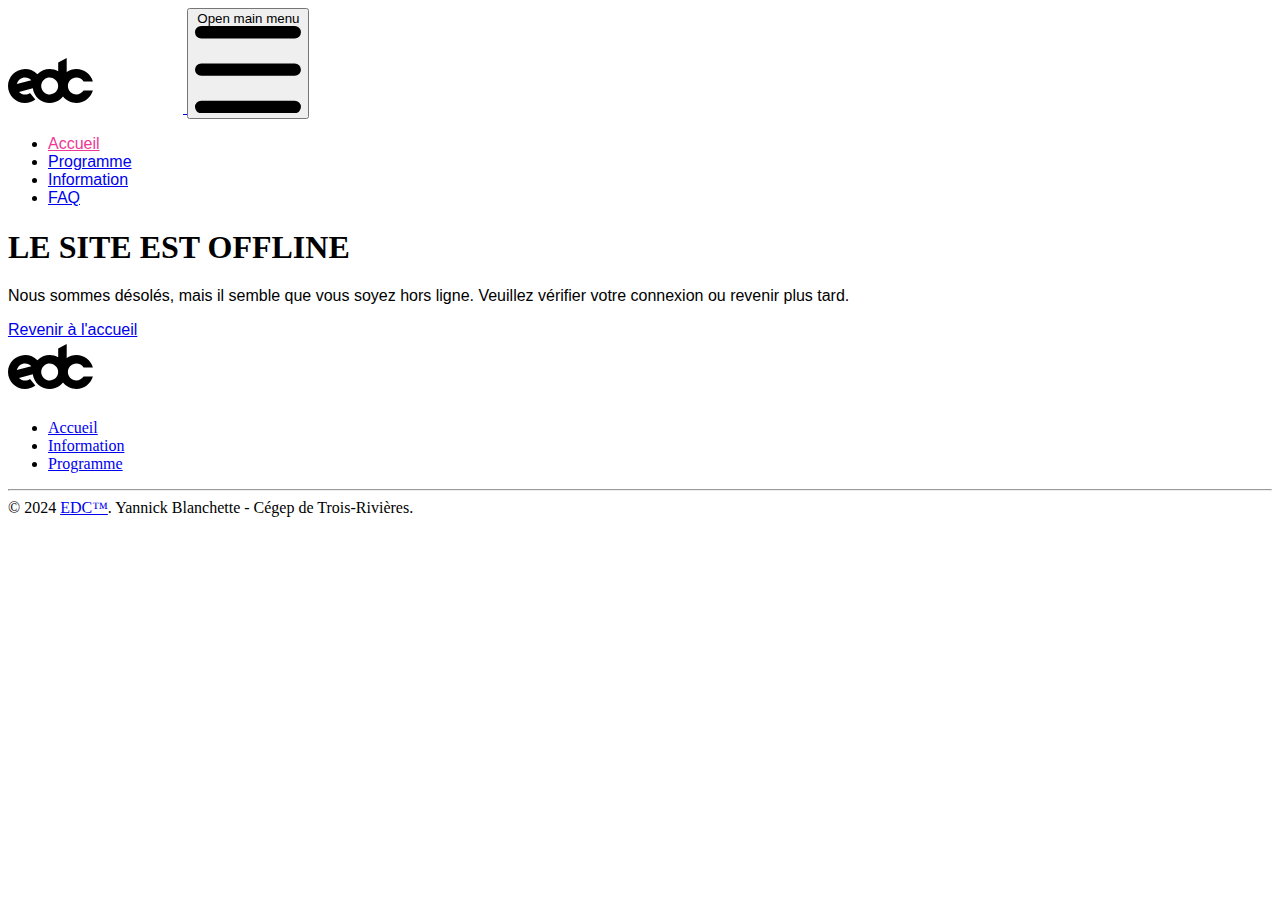
<file: offline.html>
<!DOCTYPE html>
<html lang="en">

<head>
    <meta charset="UTF-8">
    <meta name="viewport" content="width=device-width, initial-scale=1.0">
    <script src="https://cdn.tailwindcss.com"></script>
    <link rel="preconnect" href="https://fonts.googleapis.com">
    <link rel="preconnect" href="https://fonts.gstatic.com" crossorigin>
    <link rel="stylesheet" href="https://cdnjs.cloudflare.com/ajax/libs/font-awesome/6.0.0-beta3/css/all.min.css">
    <link rel="stylesheet" href="https://cdnjs.cloudflare.com/ajax/libs/font-awesome/6.5.2/css/all.min.css">
    <link rel="preconnect" href="https://fonts.googleapis.com">
    <link rel="preconnect" href="https://fonts.gstatic.com" crossorigin>
    <link rel="preconnect" href="https://fonts.googleapis.com">
    <link rel="preconnect" href="https://fonts.gstatic.com" crossorigin>
    <!-- favicon -->
    <link rel="shortcut icon" href="./favicon.png" type="image/x-icon">
    <link rel="manifest" href="manifest.json">
    <link
        href="https://fonts.googleapis.com/css2?family=Calistoga&family=Oswald:wght@200..700&family=Roboto:ital,wght@0,100;0,300;0,400;0,500;0,700;0,900;1,100;1,300;1,400;1,500;1,700;1,900&family=Ubuntu:ital,wght@0,300;0,400;0,500;0,700;1,300;1,400;1,500;1,700&display=swap"
        rel="stylesheet">
    <link
        href="https://fonts.googleapis.com/css2?family=Oswald:wght@200..700&family=Roboto:ital,wght@0,100;0,300;0,400;0,500;0,700;0,900;1,100;1,300;1,400;1,500;1,700;1,900&family=Ubuntu:ital,wght@0,300;0,400;0,500;0,700;1,300;1,400;1,500;1,700&display=swap"
        rel="stylesheet">
    <link
        href="https://fonts.googleapis.com/css2?family=Roboto:ital,wght@0,100;0,300;0,400;0,500;0,700;0,900;1,100;1,300;1,400;1,500;1,700;1,900&family=Ubuntu:ital,wght@0,300;0,400;0,500;0,700;1,300;1,400;1,500;1,700&display=swap"
        rel="stylesheet">
    <link href="https://cdn.jsdelivr.net/npm/daisyui@4.12.10/dist/full.min.css" rel="stylesheet" type="text/css">
    <script src="https://cdn.tailwindcss.com"></script>
    <link rel="stylesheet" href="style/css/style.css">
    <title>EDC OFFLINE</title>
</head>

<body class="bg-gray-100 min-h-screen flex flex-col justify-between">
    <header class="sticky top-0">
        <nav class="bg-white border-gray-200">
            <div class="container max-w-screen-xl flex flex-wrap items-center justify-between mx-auto p-4">
                <a href="./index.html" class="flex items-center space-x-3 rtl:space-x-reverse">
                    <svg xmlns="http://www.w3.org/2000/svg" width="175" height="60" viewBox="0 0 175 60">
                        <path fill="#000000"
                            d="M50 34.6C49.3 38.5 45.7 41.5 41.7 41.5 33.9 41.5 30.2 31.4 36.3 26.5 42.3 21.6 51.5 27 50 34.6M17.1 24.5C19.5 24.5 21.7 25.6 23.3 27.2L8.8 31C9.8 27.2 13.2 24.5 17.1 24.5M68.4 41.5C63.7 41.5 59.9 37.7 59.9 33 59.9 28.3 63.7 24.5 68.4 24.5 71.4 24.5 74.1 26.1 75.6 28.4L84.9 28.4C82.8 21.3 76.2 16.1 68.4 16.1 64.8 16.1 61.5 17.2 58.7 19.1L58.7 5 50.2 9.4 50.2 18.3C43.4 14.4 34.7 15.8 29.4 21.3 26.2 17.9 21.7 16 17.1 16 7.6 16.1 0 23.7 0 33 0 42.4 7.6 50 17.1 50 20.9 50 24.4 48.7 27.3 46.6L22 39.9C20.6 41 18.8 41.5 17.1 41.5 14.8 41.5 12.6 40.6 11 38.9L24.8 35.3C25.4 39.4 27.3 43.2 30.6 45.9 36.6 51 45.7 51.3 52 46.6 53.1 45.7 54.2 44.7 55 43.6 58.3 47.6 63.2 50 68.4 50 76.2 50 82.8 44.8 84.9 37.6L75.6 37.6C74 40 71.3 41.5 68.4 41.5" />
                    </svg>
                </a>
                <button data-collapse-toggle="navbar-default" type="button"
                    class="inline-flex items-center p-2 w-10 h-10 justify-center text-sm text-gray-500 rounded-lg md:hidden hover:bg-slate-600 focus:outline-none focus:ring-2 focus:ring-gray-200 dark:text-white dark:bg-black"
                    aria-controls="navbar-default" aria-expanded="false">
                    <span class="sr-only">Open main menu</span>
                    <svg class="w-5 h-5" aria-hidden="true" xmlns="http://www.w3.org/2000/svg" fill="none"
                        viewBox="0 0 17 14">
                        <path stroke="currentColor" stroke-linecap="round" stroke-linejoin="round" stroke-width="2"
                            d="M1 1h15M1 7h15M1 13h15" />
                    </svg>
                </button>
                <div class="hidden w-full md:block md:w-auto" id="navbar-default">
                    <ul
                        class="font-medium flex flex-col p-4 md:p-0 mt-4 border border-gray-100 rounded-lg bg-gray-50 md:flex-row md:space-x-8 rtl:space-x-reverse md:mt-0 md:border-0 md:bg-white">
                        <li>
                            <a href="./index.html" class="custom-pink block py-2 px-3 rounded md:bg-transparent md:p-0"
                                aria-current="page">Accueil</a>
                        </li>
                        <li>
                            <a href="./programme.html"
                                class="block py-2 px-3 text-gray-900 rounded hover:bg-gray-100 md:hover:bg-transparent md:border-0 md:hover:text-pink-600 md:p-0">Programme</a>
                        </li>
                        <li>
                            <a href="./information.html"
                                class="block py-2 px-3 text-gray-900 rounded hover:bg-gray-100 md:hover:bg-transparent md:border-0 md:hover:text-pink-600 md:p-0">Information</a>
                        </li>
                        <li>
                            <a href="./faq.html"
                                class="block py-2 px-3 text-gray-900 rounded hover:bg-gray-100 md:hover:bg-transparent md:border-0 md:hover:text-pink-600 md:p-0">FAQ</a>
                        </li>
                    </ul>
                </div>
            </div>
        </nav>
    </header>
    <main class="flex-grow flex flex-col items-center justify-center text-center space-y-6">
        <h1 class="text-5xl font-bold">LE SITE EST OFFLINE</h1>
        <p class="text-lg text-gray-700">Nous sommes désolés, mais il semble que vous soyez hors ligne. Veuillez vérifier votre connexion ou revenir plus tard.</p>
        <a href="./index.html" class="inline-block bg-pink-600 text-white px-6 py-3 rounded-lg hover:bg-pink-700 transition">
            Revenir à l'accueil
        </a>
    </main>
    <footer class="bg-white rounded-lg shadow dark:bg-white w-full">
        <div class="w-full max-w-screen-xl mx-auto p-4 md:py-8">
            <div class="sm:flex sm:items-center sm:justify-between">
                <a href="./index.html" class="flex items-center mb-4 sm:mb-0 space-x-3 rtl:space-x-reverse">
                    <svg xmlns="http://www.w3.org/2000/svg" width="175" height="60" viewBox="0 0 175 60">
                        <path fill="#000000"
                            d="M50 34.6C49.3 38.5 45.7 41.5 41.7 41.5 33.9 41.5 30.2 31.4 36.3 26.5 42.3 21.6 51.5 27 50 34.6M17.1 24.5C19.5 24.5 21.7 25.6 23.3 27.2L8.8 31C9.8 27.2 13.2 24.5 17.1 24.5M68.4 41.5C63.7 41.5 59.9 37.7 59.9 33 59.9 28.3 63.7 24.5 68.4 24.5 71.4 24.5 74.1 26.1 75.6 28.4L84.9 28.4C82.8 21.3 76.2 16.1 68.4 16.1 64.8 16.1 61.5 17.2 58.7 19.1L58.7 5 50.2 9.4 50.2 18.3C43.4 14.4 34.7 15.8 29.4 21.3 26.2 17.9 21.7 16 17.1 16 7.6 16.1 0 23.7 0 33 0 42.4 7.6 50 17.1 50 20.9 50 24.4 48.7 27.3 46.6L22 39.9C20.6 41 18.8 41.5 17.1 41.5 14.8 41.5 12.6 40.6 11 38.9L24.8 35.3C25.4 39.4 27.3 43.2 30.6 45.9 36.6 51 45.7 51.3 52 46.6 53.1 45.7 54.2 44.7 55 43.6 58.3 47.6 63.2 50 68.4 50 76.2 50 82.8 44.8 84.9 37.6L75.6 37.6C74 40 71.3 41.5 68.4 41.5" />
                    </svg>
                </a>
                <ul
                    class="flex flex-wrap items-center mb-6 text-sm font-medium text-gray-500 sm:mb-0 dark:text-gray-400">
                    <li>
                        <a href="./index.html" class="hover:underline me-4 md:me-6">Accueil</a>
                    </li>
                    <li>
                        <a href="./information.html" class="hover:underline me-4 md:me-6">Information</a>
                    </li>
                    <li>
                        <a href="./programme.html" class="hover:underline me-4 md:me-6">Programme</a>
                    </li>
                </ul>
            </div>
            <hr class="my-6 border-gray-200 sm:mx-auto dark:border-gray-700 lg:my-8">
            <span class="block text-sm text-gray-500 sm:text-center dark:text-gray-400">© 2024 <a href="./index.html"
                    class="hover:underline">EDC™</a>. Yannick Blanchette - Cégep de Trois-Rivières.</span>
        </div>
    </footer>
    <script src="./script/hamburgerMenu.js"></script>
</body>

</html>
</file>
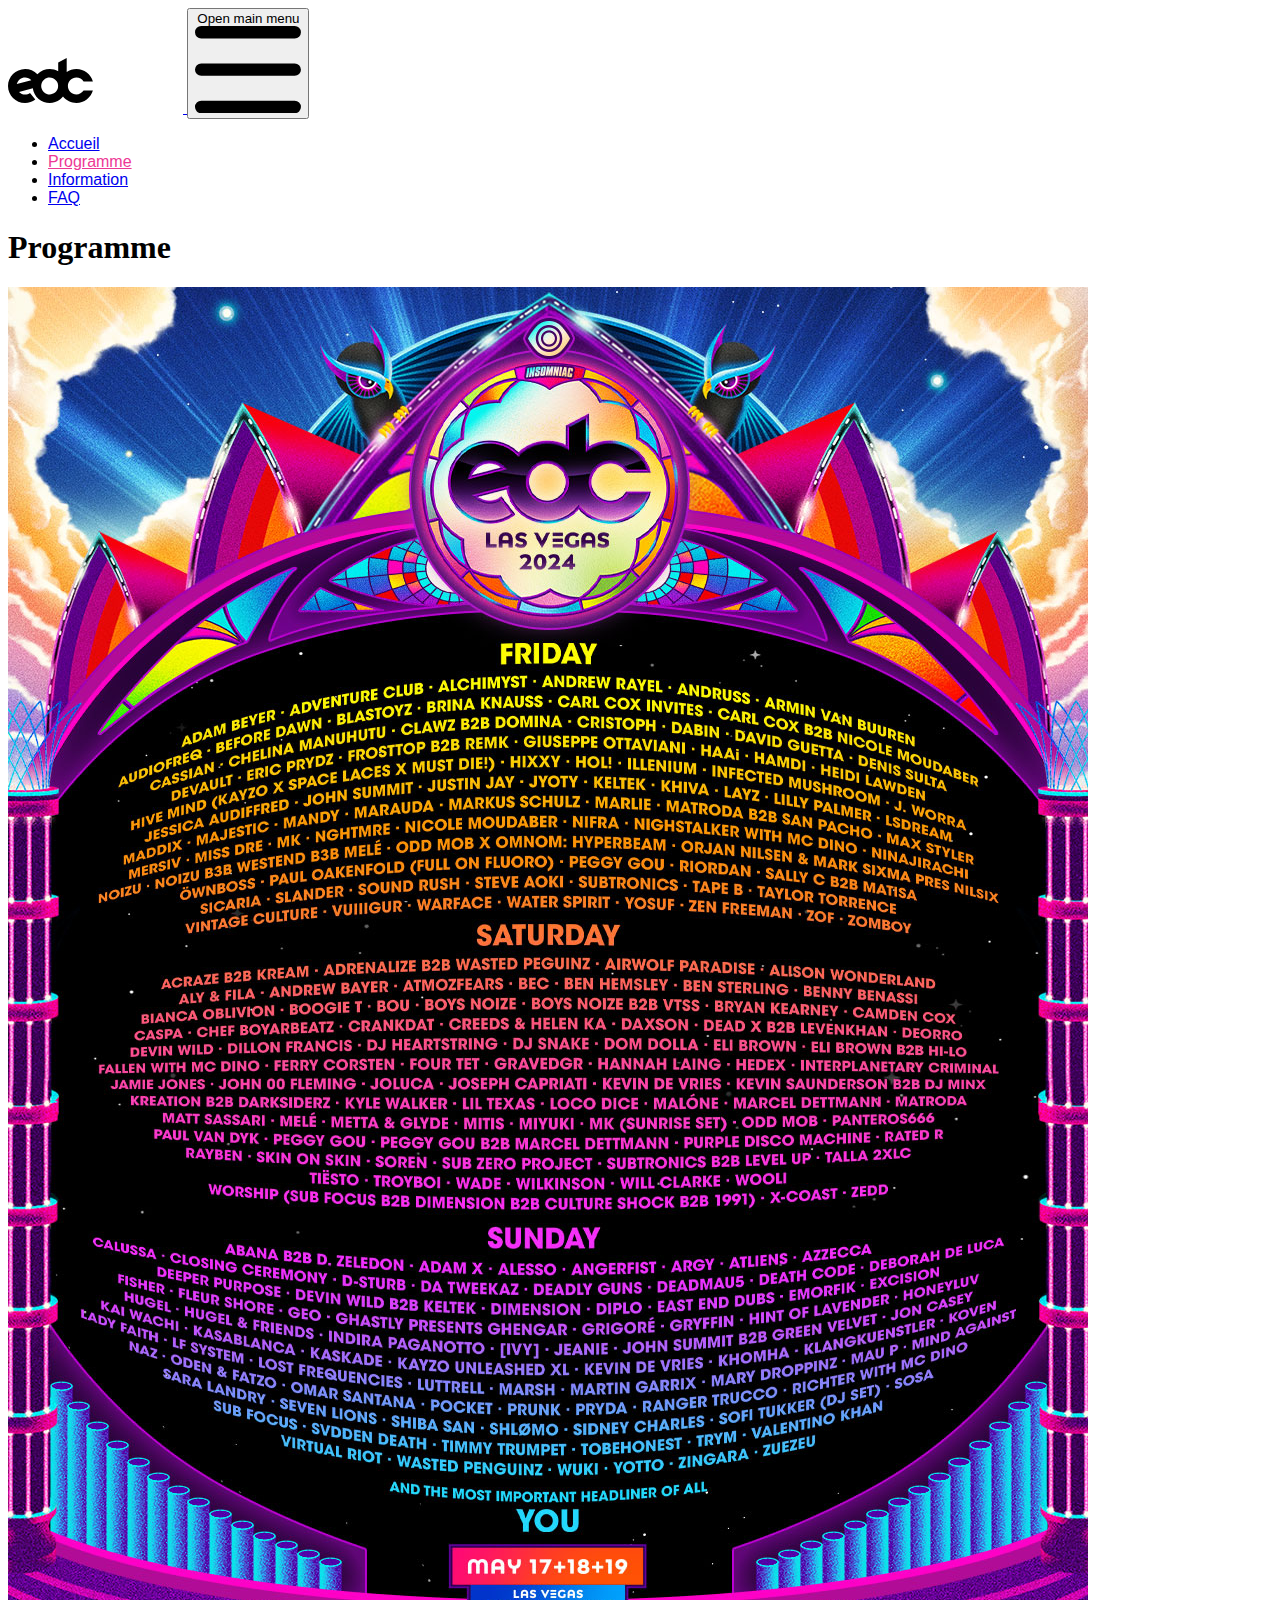
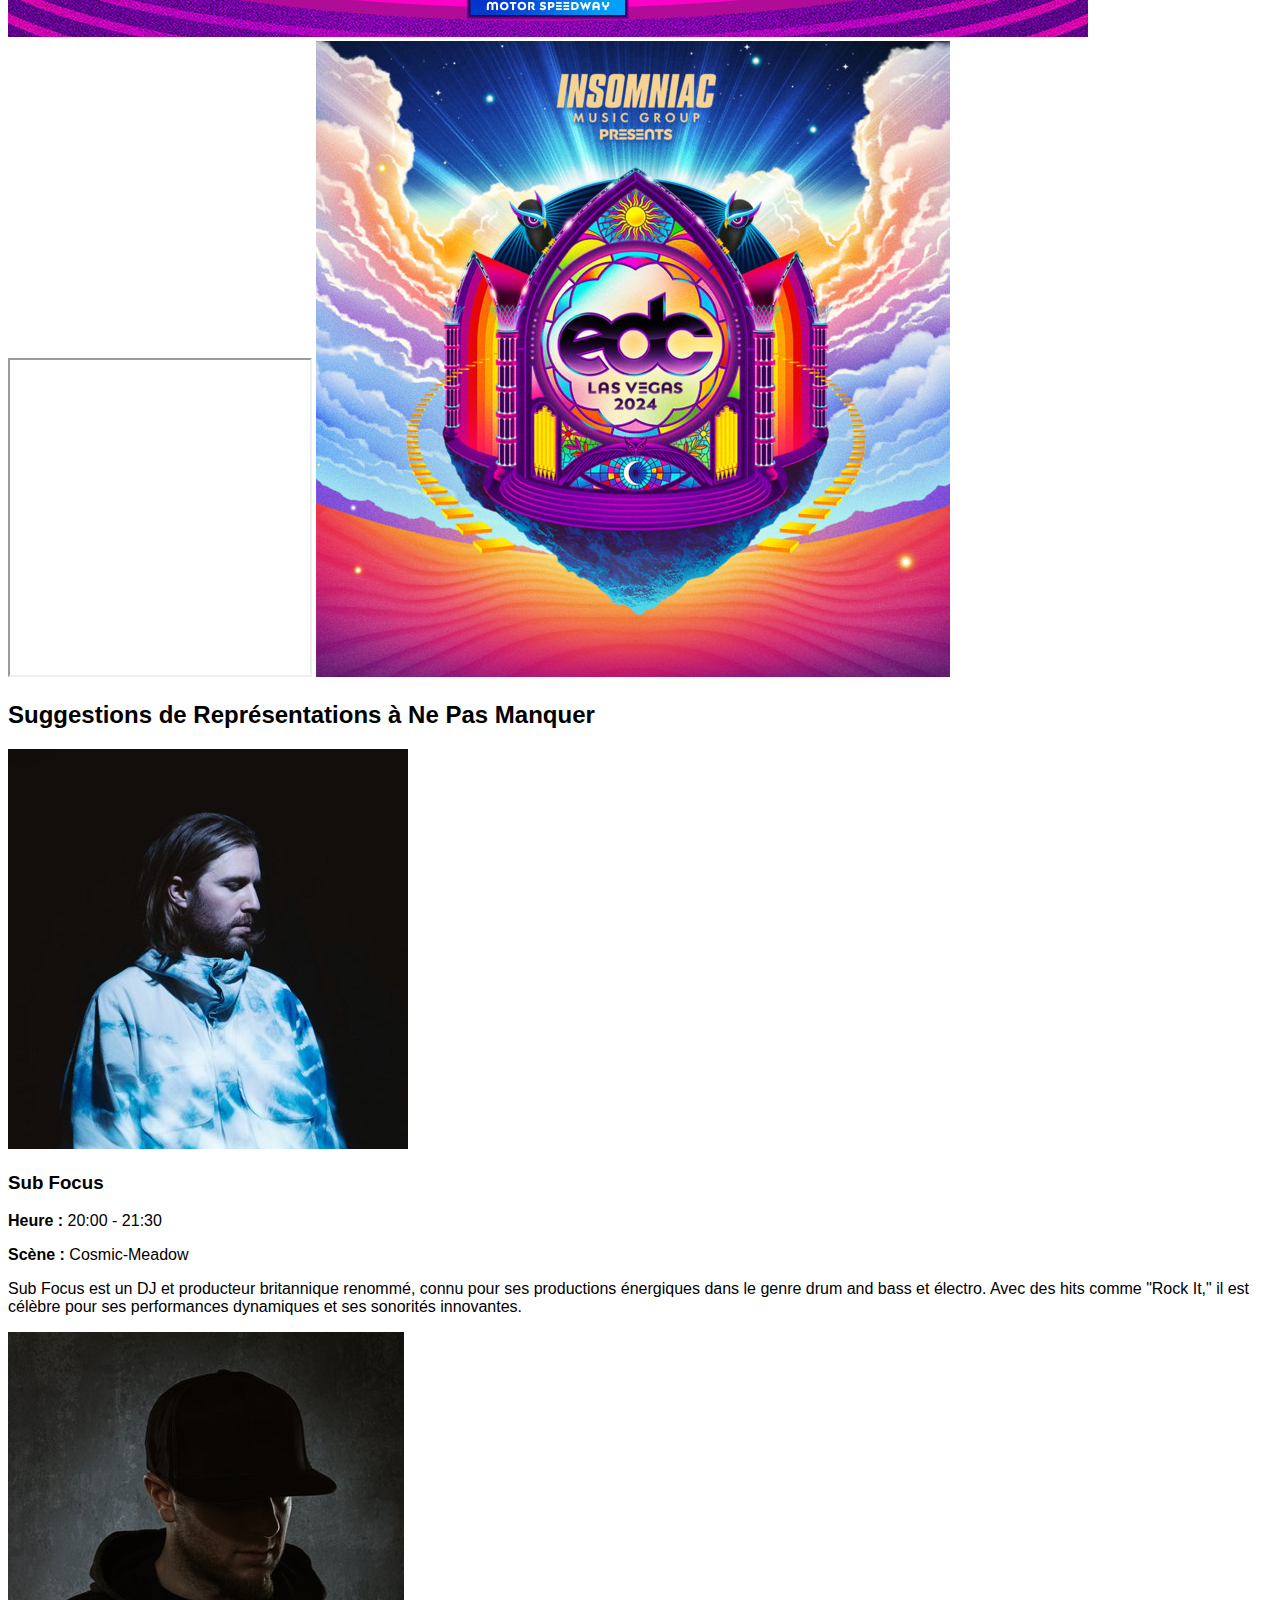
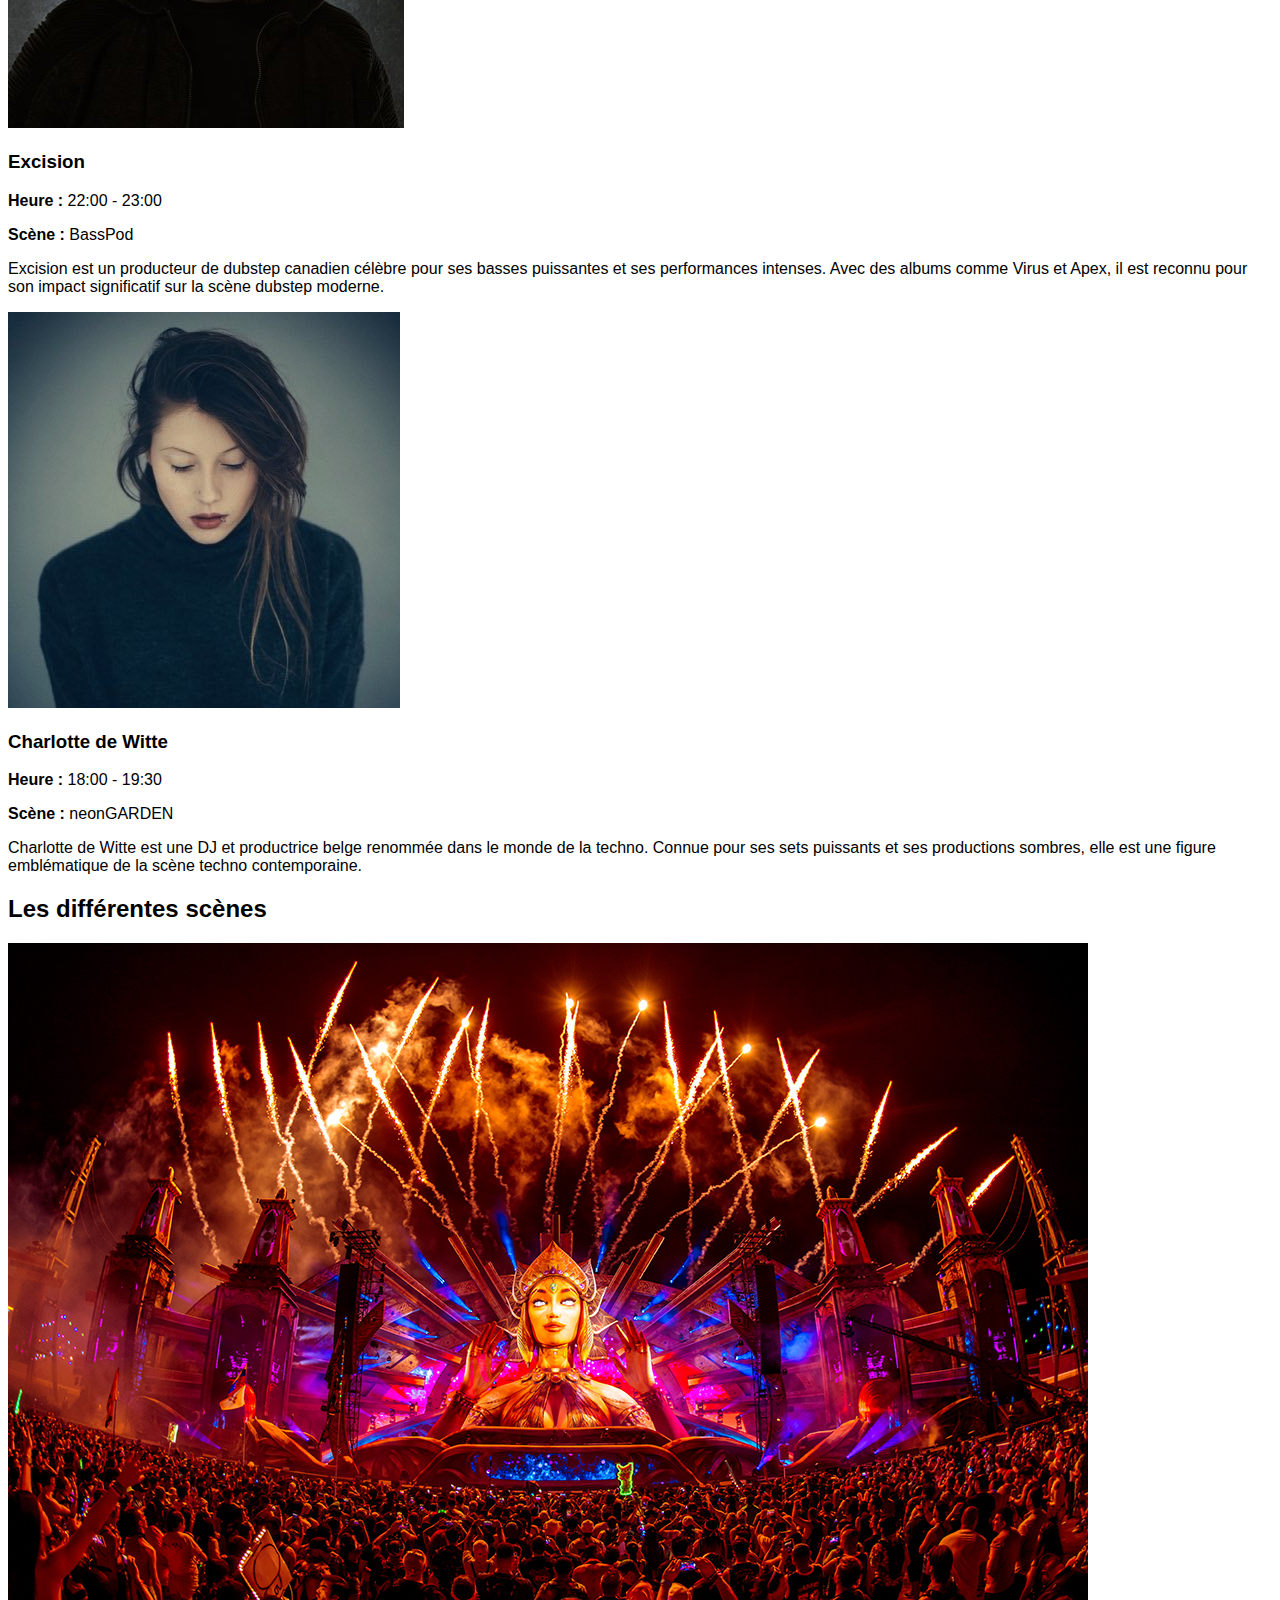
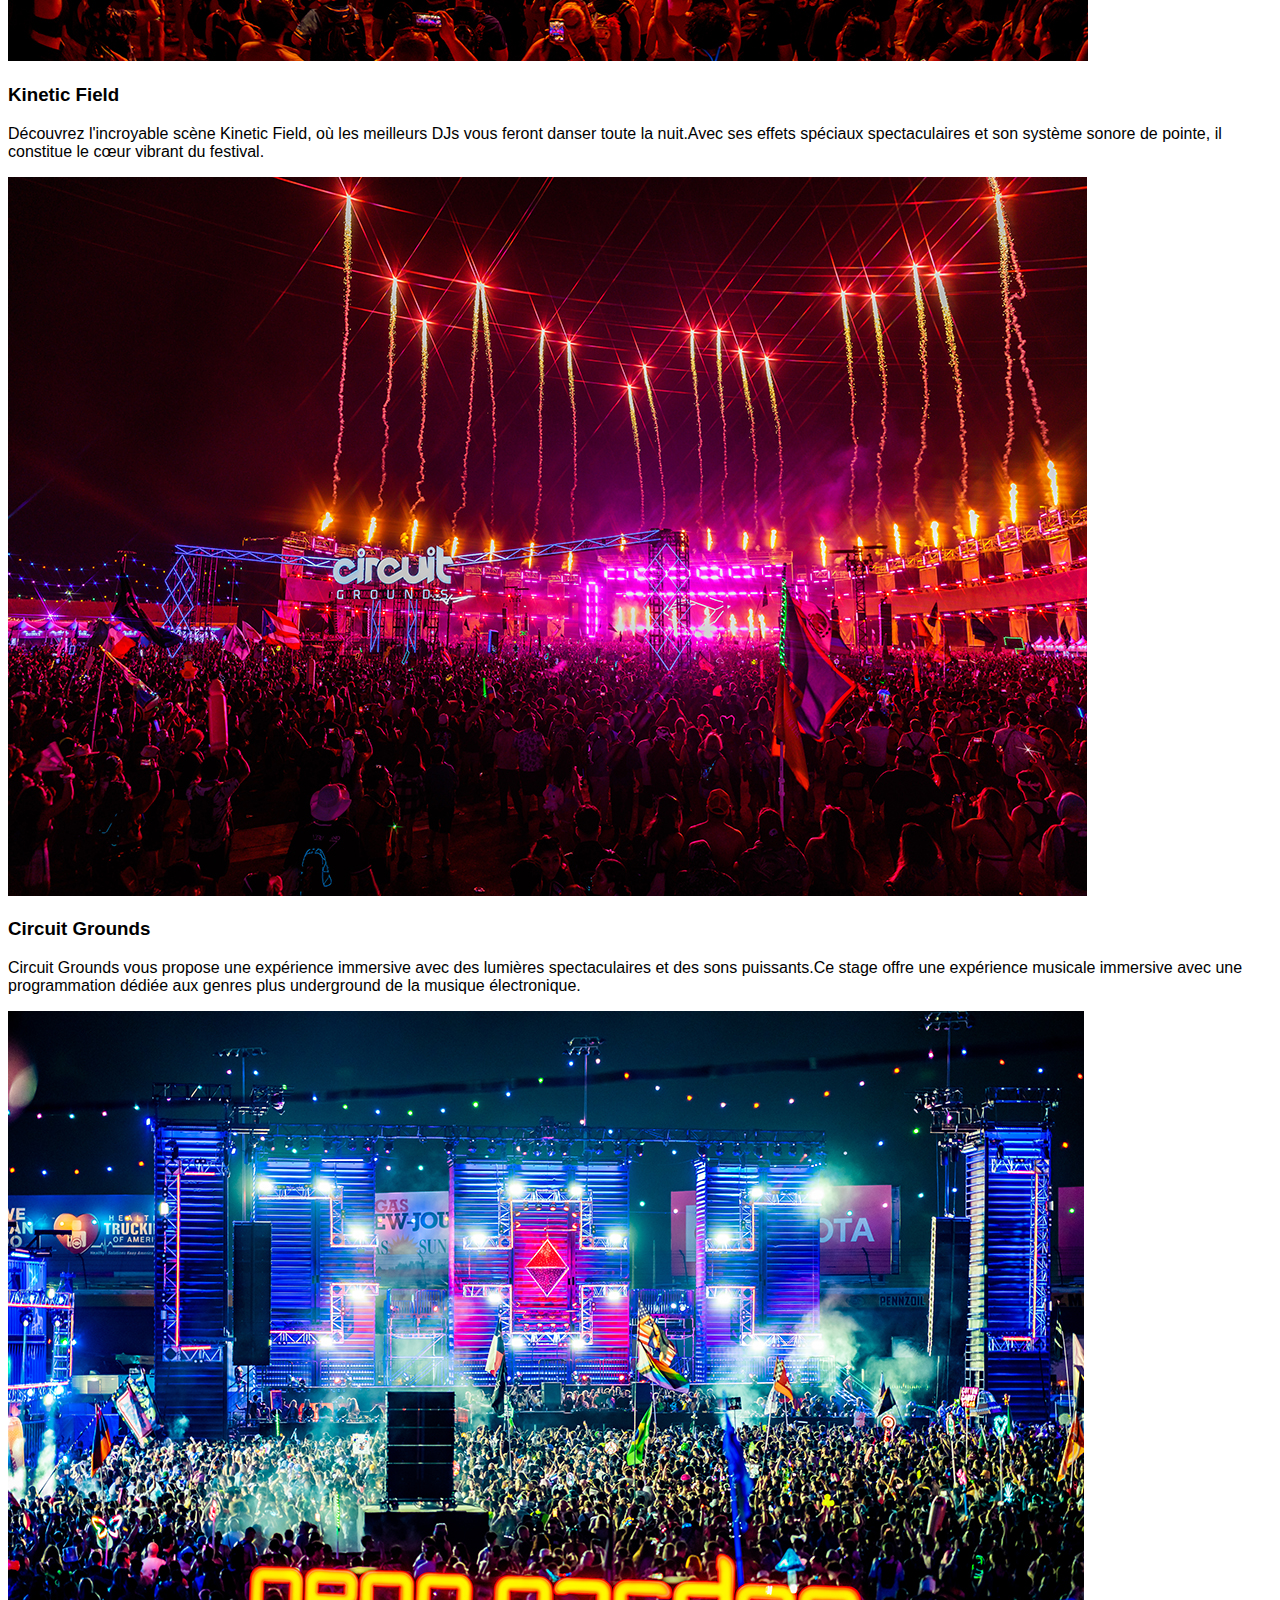
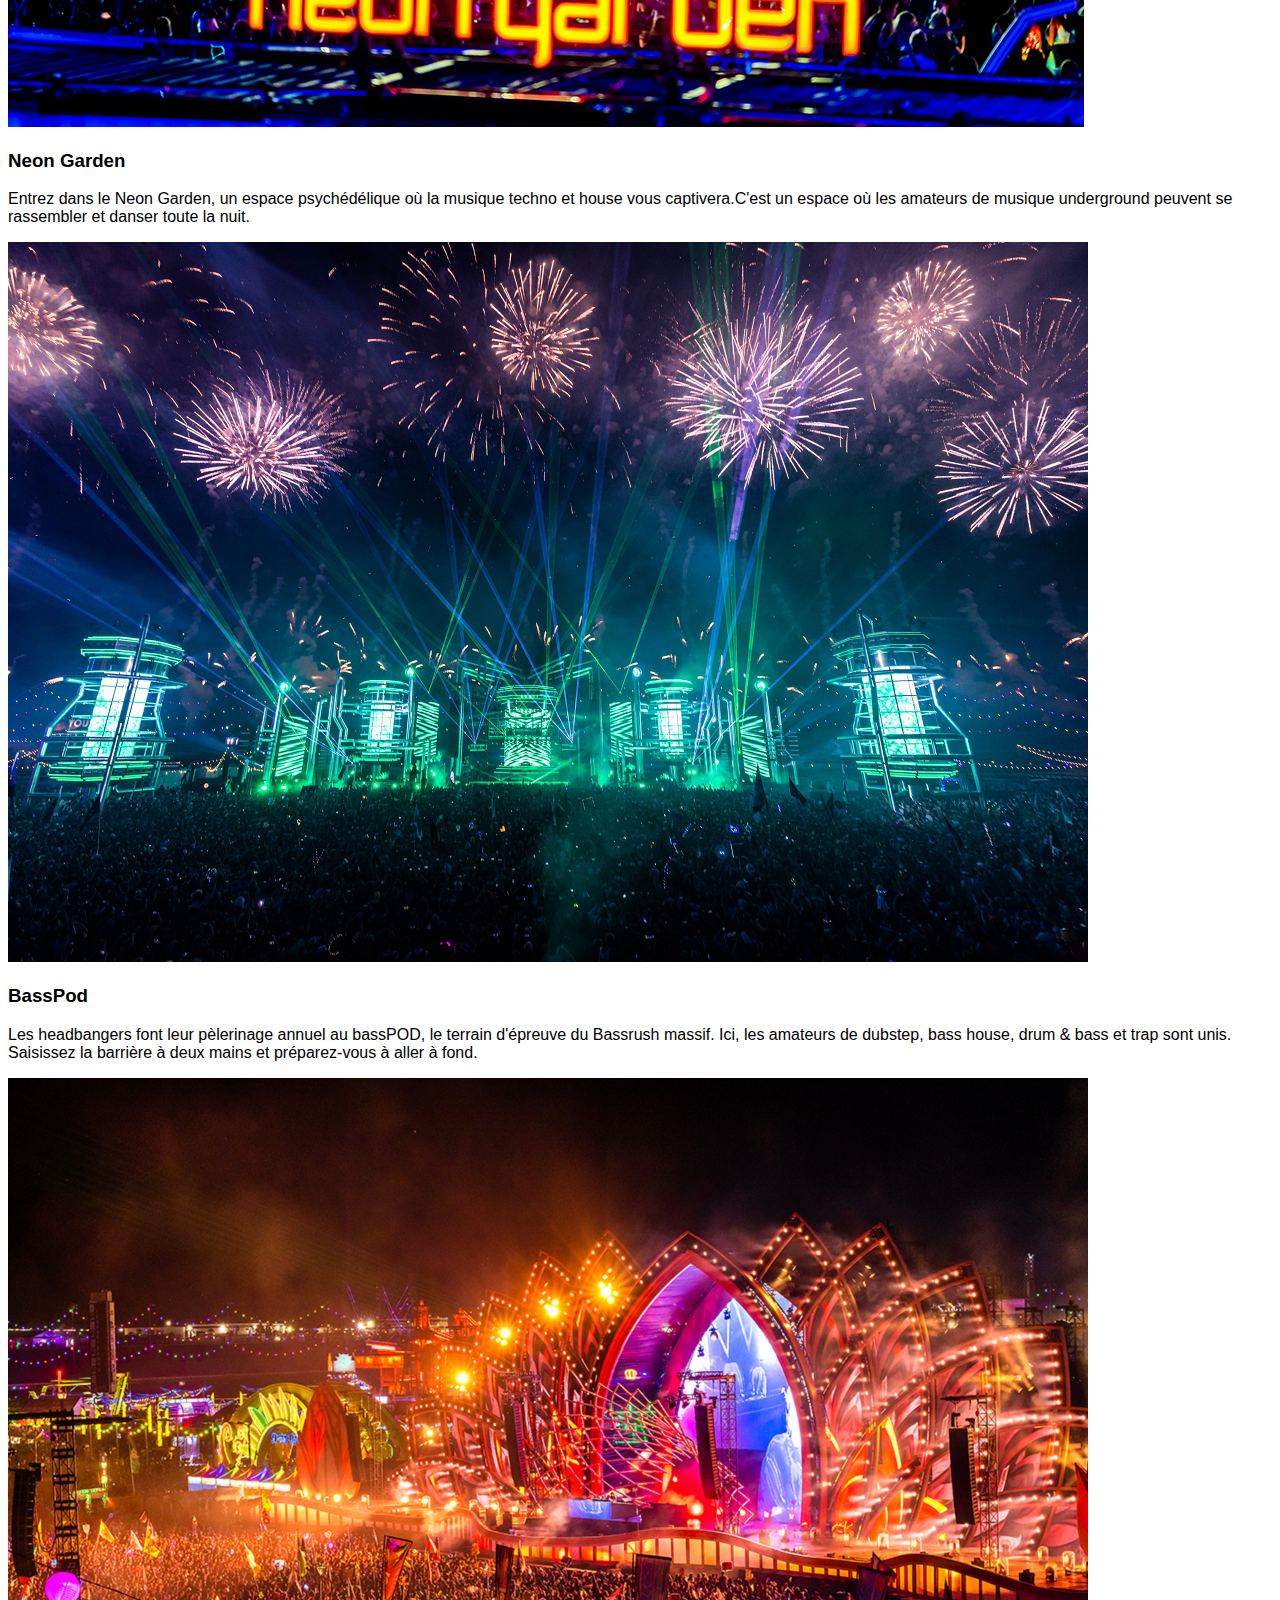
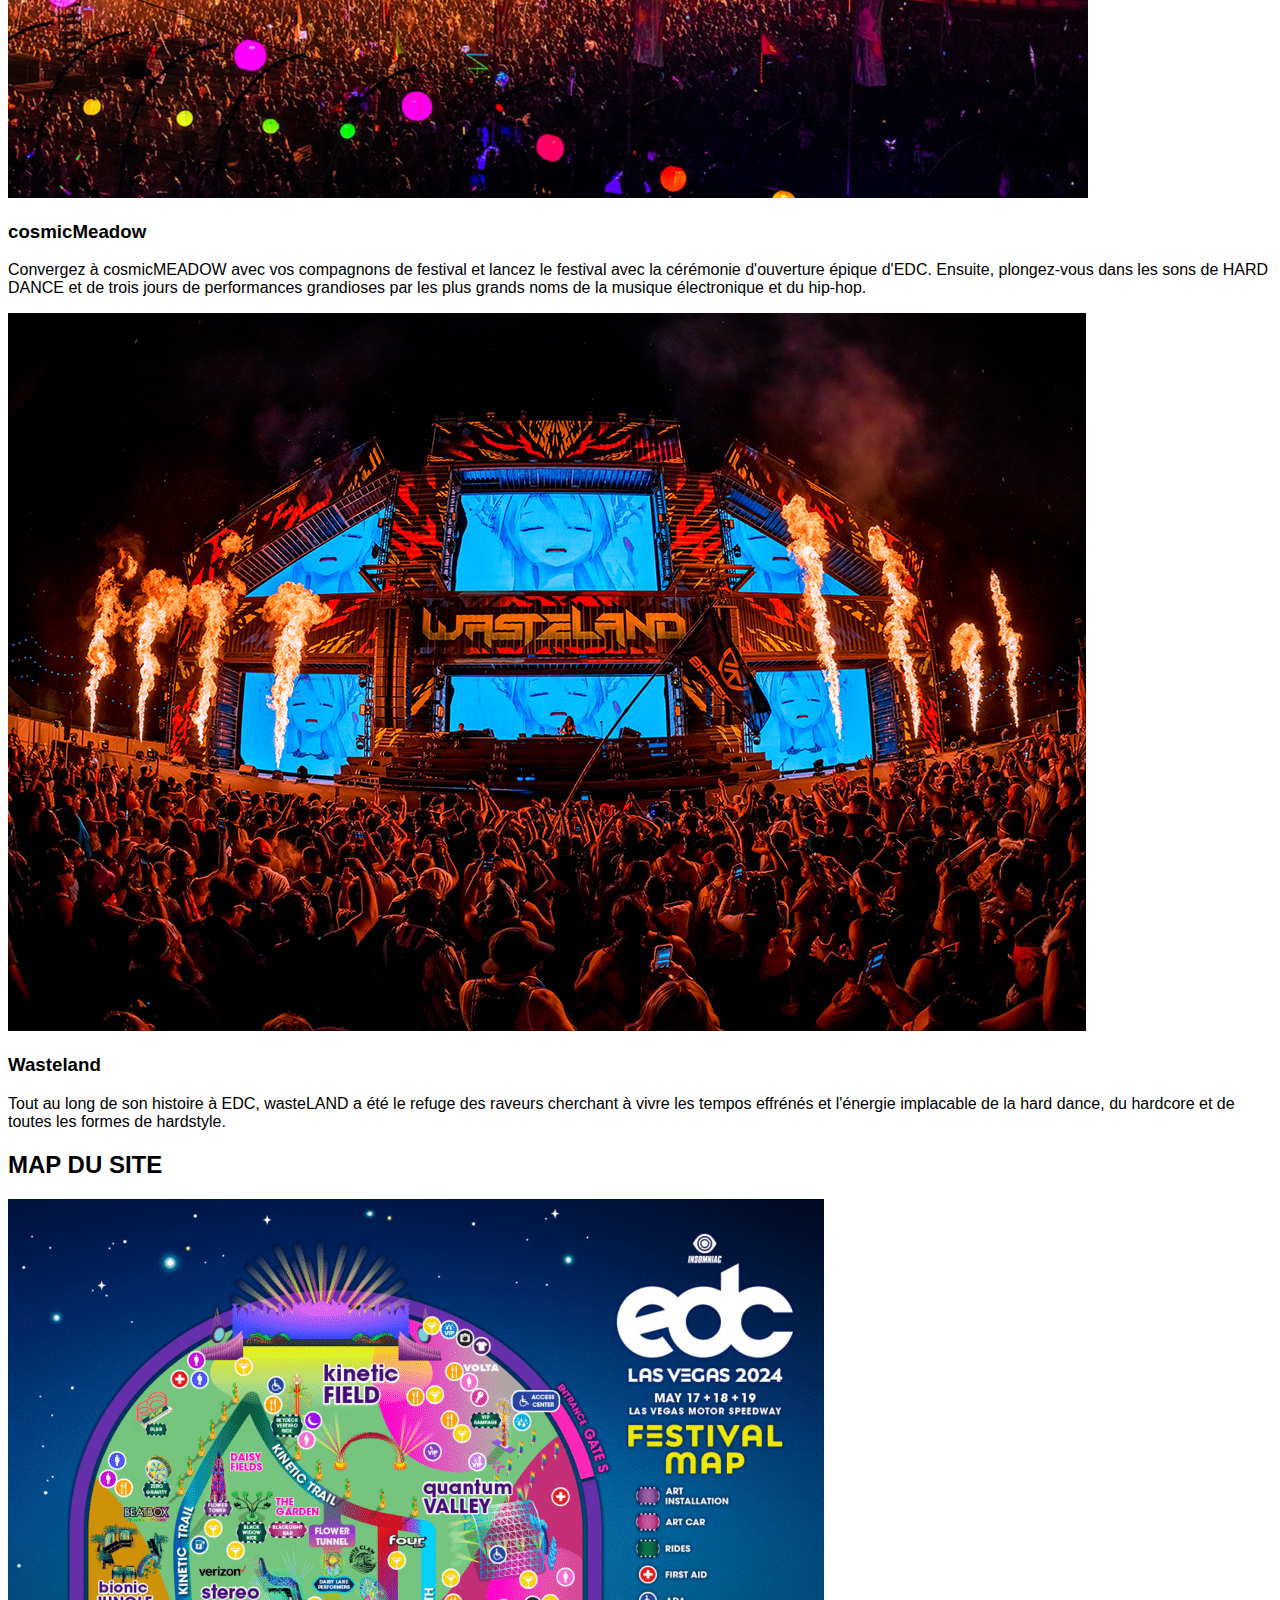
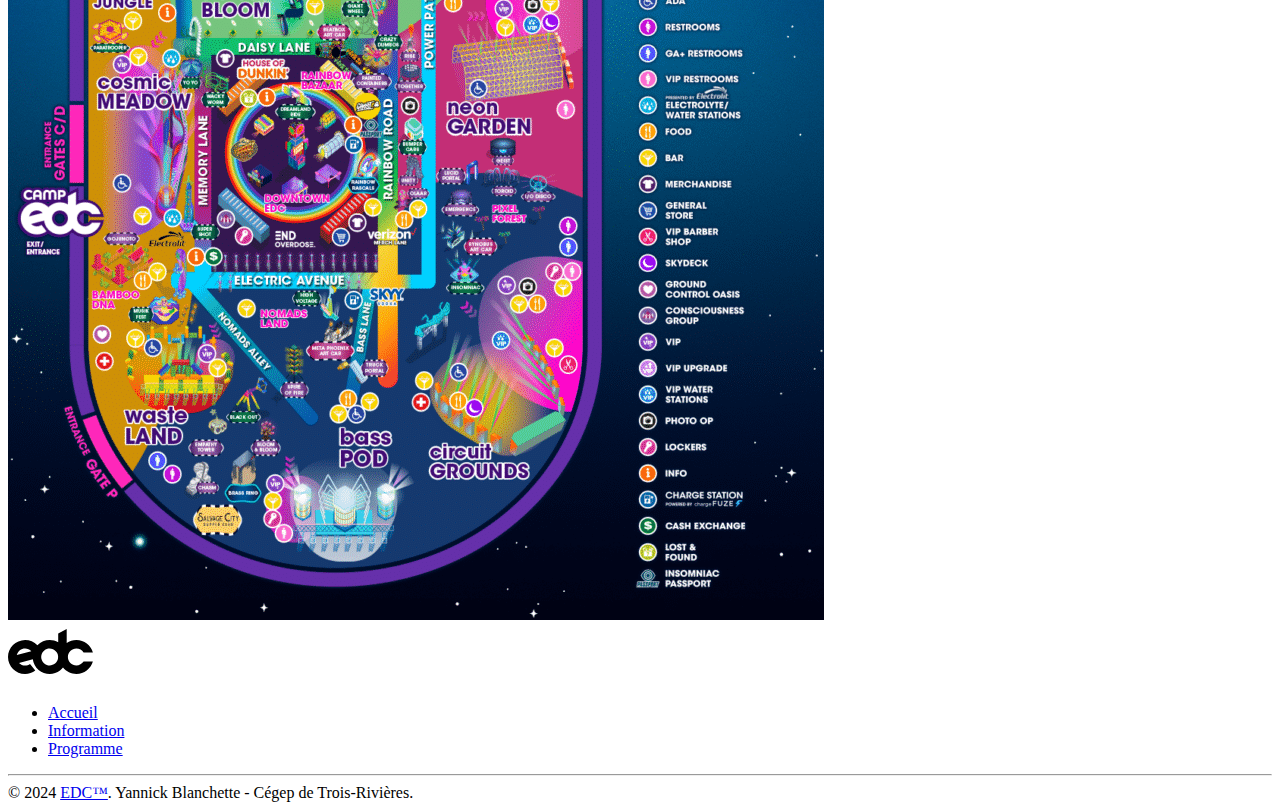
<file: programme.html>
<!DOCTYPE html>
<html lang="fr">

<head>
    <meta charset="UTF-8">
    <meta name="viewport" content="width=device-width, initial-scale=1.0">
    <script src="https://cdn.tailwindcss.com"></script>
    <link rel="preconnect" href="https://fonts.googleapis.com">
    <link rel="preconnect" href="https://fonts.gstatic.com" crossorigin>
    <link rel="stylesheet" href="https://cdnjs.cloudflare.com/ajax/libs/font-awesome/6.0.0-beta3/css/all.min.css">
    <link rel="stylesheet" href="https://cdnjs.cloudflare.com/ajax/libs/font-awesome/6.5.2/css/all.min.css">
    <link rel="preconnect" href="https://fonts.googleapis.com">
    <link rel="preconnect" href="https://fonts.gstatic.com" crossorigin>
    <link rel="preconnect" href="https://fonts.googleapis.com">
    <link rel="preconnect" href="https://fonts.gstatic.com" crossorigin>
    <!-- favicon -->
    <link rel="shortcut icon" href="./favicon.png" type="image/x-icon">
    <link
        href="https://fonts.googleapis.com/css2?family=Calistoga&family=Oswald:wght@200..700&family=Roboto:ital,wght@0,100;0,300;0,400;0,500;0,700;0,900;1,100;1,300;1,400;1,500;1,700;1,900&family=Ubuntu:ital,wght@0,300;0,400;0,500;0,700;1,300;1,400;1,500;1,700&display=swap"
        rel="stylesheet">
    <link
        href="https://fonts.googleapis.com/css2?family=Oswald:wght@200..700&family=Roboto:ital,wght@0,100;0,300;0,400;0,500;0,700;0,900;1,100;1,300;1,400;1,500;1,700;1,900&family=Ubuntu:ital,wght@0,300;0,400;0,500;0,700;1,300;1,400;1,500;1,700&display=swap"
        rel="stylesheet">
    <link
        href="https://fonts.googleapis.com/css2?family=Roboto:ital,wght@0,100;0,300;0,400;0,500;0,700;0,900;1,100;1,300;1,400;1,500;1,700;1,900&family=Ubuntu:ital,wght@0,300;0,400;0,500;0,700;1,300;1,400;1,500;1,700&display=swap"
        rel="stylesheet">
    <link href="https://cdn.jsdelivr.net/npm/daisyui@4.12.10/dist/full.min.css" rel="stylesheet" type="text/css">
    <script src="https://cdn.tailwindcss.com"></script>
    <link rel="stylesheet" href="style/css/style.css">
    <title>EDC FESTIVAL</title>
</head>

<body>
    <header class="sticky top-0">
        <nav class="bg-white border-gray-200">
            <div class="container max-w-screen-xl flex flex-wrap items-center justify-between mx-auto p-4">
                <a href="./index.html" class="flex items-center space-x-3 rtl:space-x-reverse">
                    <svg xmlns="http://www.w3.org/2000/svg" width="175" height="60" viewBox="0 0 175 60">
                        <path fill="#000000"
                            d="M50 34.6C49.3 38.5 45.7 41.5 41.7 41.5 33.9 41.5 30.2 31.4 36.3 26.5 42.3 21.6 51.5 27 50 34.6M17.1 24.5C19.5 24.5 21.7 25.6 23.3 27.2L8.8 31C9.8 27.2 13.2 24.5 17.1 24.5M68.4 41.5C63.7 41.5 59.9 37.7 59.9 33 59.9 28.3 63.7 24.5 68.4 24.5 71.4 24.5 74.1 26.1 75.6 28.4L84.9 28.4C82.8 21.3 76.2 16.1 68.4 16.1 64.8 16.1 61.5 17.2 58.7 19.1L58.7 5 50.2 9.4 50.2 18.3C43.4 14.4 34.7 15.8 29.4 21.3 26.2 17.9 21.7 16 17.1 16 7.6 16.1 0 23.7 0 33 0 42.4 7.6 50 17.1 50 20.9 50 24.4 48.7 27.3 46.6L22 39.9C20.6 41 18.8 41.5 17.1 41.5 14.8 41.5 12.6 40.6 11 38.9L24.8 35.3C25.4 39.4 27.3 43.2 30.6 45.9 36.6 51 45.7 51.3 52 46.6 53.1 45.7 54.2 44.7 55 43.6 58.3 47.6 63.2 50 68.4 50 76.2 50 82.8 44.8 84.9 37.6L75.6 37.6C74 40 71.3 41.5 68.4 41.5" />
                    </svg>
                </a>
                <button data-collapse-toggle="navbar-default" type="button"
                    class="inline-flex items-center p-2 w-10 h-10 justify-center text-sm text-gray-500 rounded-lg md:hidden hover:bg-gray-100 focus:outline-none focus:ring-2 focus:ring-gray-200 dark:text-gray-400 dark:hover:bg-gray-700 dark:focus:ring-gray-600"
                    aria-controls="navbar-default" aria-expanded="false">
                    <span class="sr-only">Open main menu</span>
                    <svg class="w-5 h-5" aria-hidden="true" xmlns="http://www.w3.org/2000/svg" fill="none"
                        viewBox="0 0 17 14">
                        <path stroke="currentColor" stroke-linecap="round" stroke-linejoin="round" stroke-width="2"
                            d="M1 1h15M1 7h15M1 13h15" />
                    </svg>
                </button>
                <div class="hidden w-full md:block md:w-auto" id="navbar-default">
                    <ul
                        class="font-medium flex flex-col p-4 md:p-0 mt-4 border border-gray-100 rounded-lg bg-gray-50 md:flex-row md:space-x-8 rtl:space-x-reverse md:mt-0 md:border-0 md:bg-white dark:bg-gray-800 md:dark:bg-gray-900 dark:border-gray-700">
                        <li>
                            <a href="./index.html"
                                class="text-gray-900 md:hover:text-pink-600 block py-2 px-3 rounded md:bg-transparent md:p-0"
                                aria-current="page">Accueil</a>
                        </li>
                        <li>
                            <a href="./programme.html"
                                class="block py-2 px-3 custom-pink rounded hover:bg-gray-100 md:hover:bg-transparent md:border-0 md:hover:text-pink-600 md:p-0">Programme</a>
                        </li>
                        <li>
                            <a href="./information.html"
                                class="block py-2 px-3 text-gray-900 rounded hover:bg-gray-100 md:hover:bg-transparent md:border-0 md:hover:text-pink-600 md:p-0">Information</a>
                        </li>
                        <li>
                            <a href="./faq.html"
                                class="block py-2 px-3 text-gray-900 rounded hover:bg-gray-100 md:hover:bg-transparent md:border-0 md:hover:text-pink-600 md:p-0">FAQ</a>
                        </li>
                    </ul>
                </div>
            </div>
        </nav>
    </header>

    <main class="bg-gradient-to-r from-blue-700 to-pink-700">
        <div class="container mx-auto max-w-screen-xl">
            <div class="grid grid-cols-12 gap-4">
                <div class="col-span-12">
                    <h1 class="text-5xl font-bold text-center pt-8 text-white">Programme</h1>
                </div>
                <div class="col-span-12 md:col-span-6 pt-2">
                    <img src="./images/LINEUP.jpg" alt="Lineup EDC Las Vegas" class="w-full h-full pb-8 sm:p-0">
                </div>
                <div class="col-span-12 md:col-span-6 pt-2">
                    <iframe class="w-full" height="315"
                        src="https://www.youtube.com/embed/rg259A0WM5E?si=BxxrnJm_1Vfe1XXF" title="YouTube video player"
                        allow="accelerometer; autoplay; clipboard-write; encrypted-media; gyroscope; picture-in-picture; web-share"
                        referrerpolicy="strict-origin-when-cross-origin" allowfullscreen></iframe>
                    <img src="./images/logo-edc.png" class="pt-5 w-full" alt="Logo EDC">
                </div>
            </div>
        </div>
        <div class="container mx-auto max-w-screen-xl grid grid-cols-12">
            <h2 class="text-4xl font-bold mb-6 col-span-12 text-white text-center pt-10">Suggestions de Représentations
                à Ne Pas Manquer</h2>
            <div class="max-w-4xl mx-auto space-y-6 col-span-12 pb-10">
                <!-- Suggestion 1 -->
                <div class="bg-white p-6 rounded-lg shadow-lg flex items-start">
                    <img src="./images/sub-focus.png" alt="Sub Focus" class="w-32 h-32 object-cover rounded-full mr-4">
                    <div>
                        <h3 class="text-xl font-semibold mb-2">Sub Focus</h3>
                        <p class="text-gray-700 mb-1"><strong>Heure :</strong> 20:00 - 21:30</p>
                        <p class="text-gray-700 mb-1"><strong>Scène :</strong> Cosmic-Meadow</p>
                        <p class="text-gray-900 mb-4">Sub Focus est un DJ et producteur britannique renommé, connu pour
                            ses productions énergiques dans le genre drum and bass et électro. Avec des hits comme "Rock
                            It," il est célèbre pour ses performances dynamiques et ses sonorités innovantes.</p>
                        <a href="https://soundcloud.com/subfocus" target="_blank"><i
                                class="fa-brands fa-soundcloud text-3xl hover:text-pink-800"></i></a>
                        <a href="https://open.spotify.com/artist/0QaSiI5TLA4N7mcsdxShDO?si=lSgkIe-GRCicp85y6nr77Q"
                            target="_blank"><i class="fa-brands fa-spotify text-3xl hover:text-pink-800 pl-2"></i></a>
                    </div>
                </div>

                <!-- Suggestion 2 -->
                <div class="bg-white p-6 rounded-lg shadow-lg flex items-start">
                    <img src="./images/excision.png" alt="Excision" class="w-32 h-32 object-cover rounded-full mr-4">
                    <div>
                        <h3 class="text-xl font-semibold mb-2">Excision</h3>
                        <p class="text-gray-700 mb-1"><strong>Heure :</strong> 22:00 - 23:00</p>
                        <p class="text-gray-700 mb-1"><strong>Scène :</strong> BassPod</p>
                        <p class="text-gray-900 mb-4">Excision est un producteur de dubstep canadien célèbre pour ses
                            basses puissantes et ses performances intenses. Avec des albums comme Virus et Apex, il est
                            reconnu pour son impact significatif sur la scène dubstep moderne.</p>
                        <a href="https://soundcloud.com/excision" target="_blank"><i
                                class="fa-brands fa-soundcloud text-3xl hover:text-pink-800"></i></a>
                        <a href="https://open.spotify.com/artist/5FKchcZpQOkqFvXBj1aCvb?si=zBMCO1DyRuuXPWCErNQPaA"
                            target="_blank"><i class="fa-brands fa-spotify text-3xl hover:text-pink-800 pl-2"></i></a>
                    </div>
                </div>

                <!-- Suggestion 3 -->
                <div class="bg-white p-6 rounded-lg shadow-lg flex items-start">
                    <img src="./images/charlotte.png" alt="Charlotte de Witte"
                        class="w-32 h-32 object-cover rounded-full mr-4">
                    <div>
                        <h3 class="text-xl font-semibold mb-2">Charlotte de Witte</h3>
                        <p class="text-gray-700 mb-1"><strong>Heure :</strong> 18:00 - 19:30</p>
                        <p class="text-gray-700 mb-1"><strong>Scène :</strong> neonGARDEN</p>
                        <p class="text-gray-900 mb-4">Charlotte de Witte est une DJ et productrice belge renommée dans
                            le monde de la techno. Connue pour ses sets puissants et ses productions sombres, elle est
                            une figure emblématique de la scène techno contemporaine.</p>
                        <a href="https://soundcloud.com/charlottedewittemusic" target="_blank"><i
                                class="fa-brands fa-soundcloud text-3xl hover:text-pink-800"></i></a>
                        <a href="https://open.spotify.com/artist/1lJhME1ZpzsEa5M0wW6Mso?si=snhXUpnTQIGFI5hJy_IpUg"
                            target="_blank"><i class="fa-brands fa-spotify text-3xl hover:text-pink-800 pl-2"></i></a>
                    </div>
                </div>
            </div>
        </div>
        <div>
            <div class="col-span-12 bg-purple-900 p-4 mb-5 mt-5">
                <h2 class="text-5xl font-extrabold text-white py-8 text-center">Les différentes scènes</h2>
            </div>
        </div>
        <div class="container mx-auto max-w-screen-xl">
            <div class="grid grid-cols-12 gap-4 pb-8">
                <!-- Stage 1 -->
                <div class="col-span-12 md:col-span-4">
                    <div class="bg-white rounded-lg shadow-2xl overflow-hidden">
                        <img src="./images/kinetic-field.png" alt="Stage 1" class="w-full object-cover">
                        <div class="p-6">
                            <h3 class="text-2xl font-semibold text-gray-900 text-center">Kinetic Field</h3>
                            <p class="text-gray-700 mt-2">Découvrez l'incroyable scène Kinetic Field, où les meilleurs
                                DJs vous feront danser toute la nuit.Avec ses effets spéciaux spectaculaires et son
                                système sonore de pointe, il constitue le cœur vibrant du festival.</p>
                        </div>
                    </div>
                </div>
                <!-- Stage 2 -->
                <div class="col-span-12 md:col-span-4">
                    <div class="bg-white rounded-lg shadow-2xl overflow-hidden">
                        <img src="./images/circuit-ground.png" alt="Stage 2" class="w-full object-cover">
                        <div class="p-6">
                            <h3 class="text-2xl font-semibold text-gray-900 text-center">Circuit Grounds</h3>
                            <p class="text-gray-700 mt-2">Circuit Grounds vous propose une expérience immersive avec des
                                lumières spectaculaires et des sons puissants.Ce stage offre une expérience musicale
                                immersive avec une programmation dédiée aux genres plus underground de la musique
                                électronique.</p>
                        </div>
                    </div>
                </div>
                <!-- Stage 3 -->
                <div class="col-span-12 md:col-span-4">
                    <div class="bg-white rounded-lg shadow-2xl overflow-hidden">
                        <img src="./images/neon-garden.png" alt="Stage 3" class="w-full object-cover">
                        <div class="p-6">
                            <h3 class="text-2xl font-semibold text-gray-900 text-center">Neon Garden</h3>
                            <p class="text-gray-700 mt-2">Entrez dans le Neon Garden, un espace psychédélique où la
                                musique techno et house vous captivera.C'est un espace où les amateurs de musique
                                underground peuvent se rassembler et danser toute la nuit.</p>
                        </div>
                    </div>
                </div>
                <!-- Stage 4 -->
                <div class="col-span-12 md:col-span-4">
                    <div class="bg-white rounded-lg shadow-2xl overflow-hidden">
                        <img src="./images/basspod.png" alt="Stage 3" class="w-full rounded-lg">
                        <div class="p-6">
                            <h3 class="text-2xl font-semibold text-gray-900 text-center">BassPod</h3>
                            <p class="text-gray-700 mt-2">Les headbangers font leur pèlerinage annuel au bassPOD, le
                                terrain d'épreuve
                                du Bassrush massif. Ici, les amateurs de dubstep, bass house, drum & bass et trap sont
                                unis.
                                Saisissez la barrière à deux mains et préparez-vous à aller à fond.</p>
                        </div>
                    </div>
                </div>
                <!-- Stage 5 -->
                <div class="col-span-12 md:col-span-4">
                    <div class="bg-white rounded-lg shadow-2xl overflow-hidden">
                        <img src="./images/cosmic-meadow.png" alt="Stage 3" class="w-full rounded-lg">
                        <div class="p-6">
                            <h3 class="text-2xl font-semibold text-gray-900 text-center">cosmicMeadow</h3>
                            <p class="text-gray-700 mt-2">Convergez à cosmicMEADOW avec vos compagnons de festival et
                                lancez le festival
                                avec la cérémonie d'ouverture épique d'EDC. Ensuite, plongez-vous dans les sons de HARD
                                DANCE et
                                de trois jours de performances grandioses par les plus grands noms de la musique
                                électronique et
                                du hip-hop.</p>
                        </div>
                    </div>
                </div>
                <!-- Stage 6 -->
                <div class="col-span-12 md:col-span-4">
                    <div class="bg-white rounded-lg shadow-2xl overflow-hidden">
                        <img src="./images/wasteland.png" alt="Stage 3" class="w-full rounded-lg">
                        <div class="p-6">
                            <h3 class="text-2xl font-semibold text-gray-900 text-center">Wasteland</h3>
                            <p class="text-gray-700 mt-2">Tout au long de son histoire à EDC, wasteLAND a été le refuge
                                des raveurs
                                cherchant à vivre les tempos effrénés et l'énergie implacable de la hard dance, du
                                hardcore et
                                de toutes les formes de hardstyle.</p>
                        </div>
                    </div>
                </div>
            </div>
        </div>
        <div class="bg-purple-900 p-10 mb-5 mt-5">
            <h2 class="text-5xl font-bold text-center text-white">MAP DU SITE</h2>
        </div>
        <div class="container mx-auto max-w-screen-xl">
            <div class="grid grid-cols-12 gap-4">
                <div class="col-span-12 flex justify-center">
                    <img src="./images/edc-map.png" alt="Map du site" class="rounded-xl mb-20">
                </div>
            </div>
        </div>
    </main>

    <footer class="bg-white rounded-lg shadow dark:bg-gray-900">
        <div class="w-full max-w-screen-xl mx-auto p-4 md:py-8">
            <div class="sm:flex sm:items-center sm:justify-between">
                <a href="./index.html" class="flex items-center mb-4 sm:mb-0 space-x-3 rtl:space-x-reverse">
                    <svg xmlns="http://www.w3.org/2000/svg" width="175" height="60" viewBox="0 0 175 60">
                        <path fill="#000000"
                            d="M50 34.6C49.3 38.5 45.7 41.5 41.7 41.5 33.9 41.5 30.2 31.4 36.3 26.5 42.3 21.6 51.5 27 50 34.6M17.1 24.5C19.5 24.5 21.7 25.6 23.3 27.2L8.8 31C9.8 27.2 13.2 24.5 17.1 24.5M68.4 41.5C63.7 41.5 59.9 37.7 59.9 33 59.9 28.3 63.7 24.5 68.4 24.5 71.4 24.5 74.1 26.1 75.6 28.4L84.9 28.4C82.8 21.3 76.2 16.1 68.4 16.1 64.8 16.1 61.5 17.2 58.7 19.1L58.7 5 50.2 9.4 50.2 18.3C43.4 14.4 34.7 15.8 29.4 21.3 26.2 17.9 21.7 16 17.1 16 7.6 16.1 0 23.7 0 33 0 42.4 7.6 50 17.1 50 20.9 50 24.4 48.7 27.3 46.6L22 39.9C20.6 41 18.8 41.5 17.1 41.5 14.8 41.5 12.6 40.6 11 38.9L24.8 35.3C25.4 39.4 27.3 43.2 30.6 45.9 36.6 51 45.7 51.3 52 46.6 53.1 45.7 54.2 44.7 55 43.6 58.3 47.6 63.2 50 68.4 50 76.2 50 82.8 44.8 84.9 37.6L75.6 37.6C74 40 71.3 41.5 68.4 41.5" />
                    </svg>
                </a>
                <ul
                    class="flex flex-wrap items-center mb-6 text-sm font-medium text-gray-500 sm:mb-0 dark:text-gray-400">
                    <li>
                        <a href="./index.html" class="hover:underline me-4 md:me-6">Accueil</a>
                    </li>
                    <li>
                        <a href="./information.html" class="hover:underline me-4 md:me-6">Information</a>
                    </li>
                    <li>
                        <a href="./programme.html" class="hover:underline me-4 md:me-6">Programme</a>
                    </li>
                </ul>
            </div>
            <hr class="my-6 border-gray-200 sm:mx-auto dark:border-gray-700 lg:my-8">
            <span class="block text-sm text-gray-500 sm:text-center dark:text-gray-400">© 2024 <a href="./index.html"
                    class="hover:underline">EDC™</a>. Yannick Blanchette - Cégep de Trois-Rivières.</span>
        </div>
    </footer>
    <script src="./script/hamburgerMenu.js"></script>
</body>

</html>
</file>
<file: style/css/style.css>
h1 {
  font-family: "Calistoga", serif;
}

h2,
h3 {
  font-family: "Oswald", sans-serif;
}

.custom-pink {
  color: rgb(237, 56, 149);
}

.border-custom-pink {
  border-color: rgb(237, 56, 149);
}

.button-custom-pink {
  background-color: rgb(237, 56, 149);
}

header {
  font-family: "Roboto", sans-serif;
}

main {
  font-family: "Roboto", sans-serif;
}

.background-image {
  background-image: url(../../images/banner-test2.png);
  background-size: cover;
  background-position: center -400px;
}

.background-image2 {
  background-image: url(../../images/background-edc.png);
  background-size: cover;
  background-position: center -200px;
}

.background-form {
  background-image: url(../../images/background-form.png);
  background-size: cover;
  background-position: center -300px;
}

.form__input-control {
  margin-bottom: 1rem;
}
.form__input-control .form__errorMessage {
  color: red;
  font-size: 0.875rem;
  margin-top: 0.5rem;
}
.form__input-control.form__errorMessageBox input, .form__input-control.form__errorMessageBox select {
  border-color: red;
  border-width: 3px;
}
.form__input-control.success input, .form__input-control.success select {
  border-color: green;
  border-width: 3px;
}

.asterix {
  color: red;
}

.animated-gradient {
  background: linear-gradient(270deg, #ff6ec4, #7873f5);
  background-size: 400% 400%;
  animation: gradientAnimation 15s ease infinite;
}

@keyframes gradientAnimation {
  0% {
    background-position: 0% 50%;
  }
  50% {
    background-position: 100% 50%;
  }
  100% {
    background-position: 0% 50%;
  }
}
</file>
